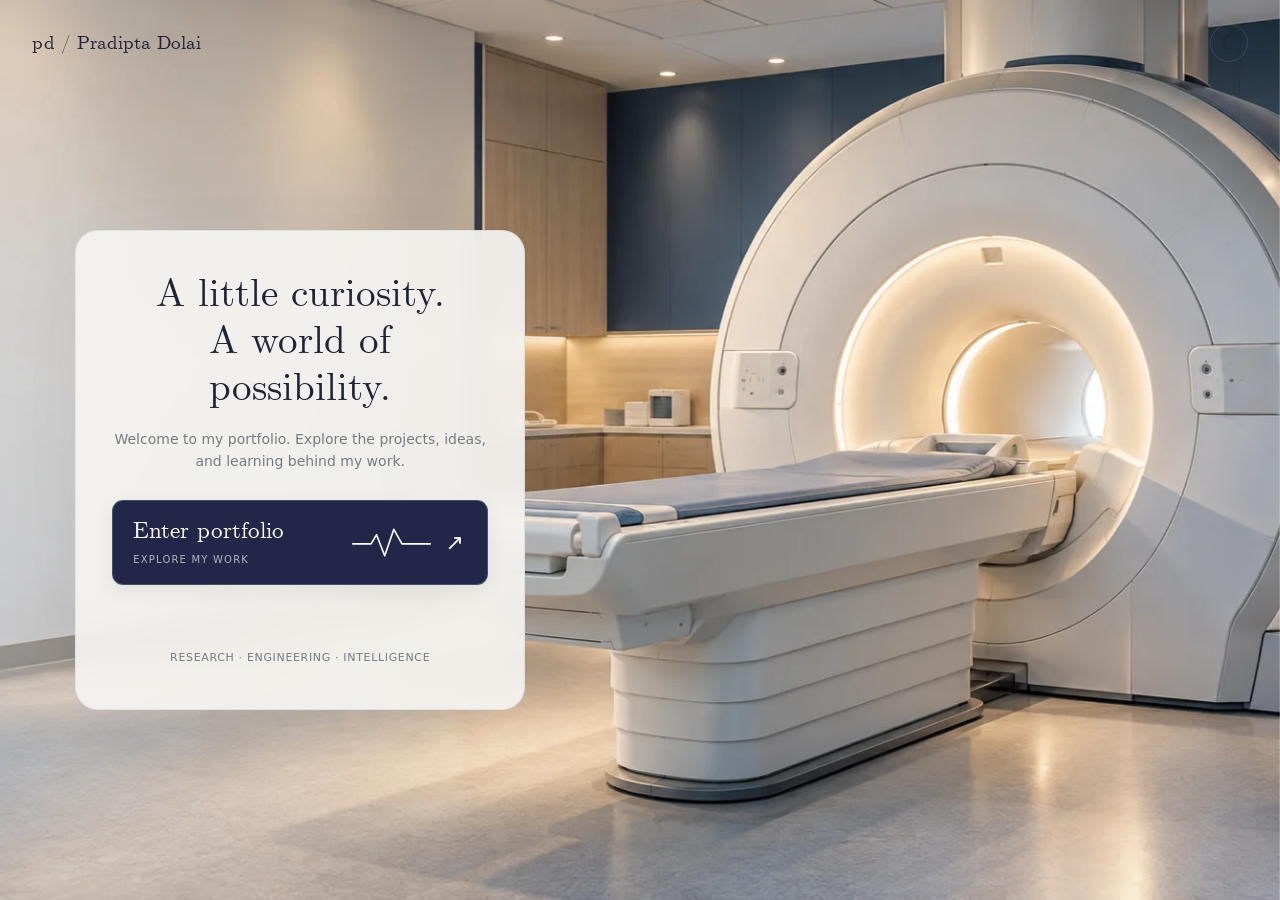
<file: index.html>
<!doctype html><html lang="en"><head><meta charset="utf-8"><meta name="viewport" content="width=device-width, initial-scale=1"><title>Pradipta Dolai — Biomedical Engineering & AI for Healthcare</title><meta name="description" content="Pradipta Dolai’s biomedical engineering portfolio: biosensors, AI for healthcare, medical data analytics, and research software."><meta property="og:title" content="Pradipta Dolai — Biomedical Engineering"><meta property="og:description" content="Exploring the intersection of healthcare, engineering, and intelligent systems."><meta property="og:type" content="website"><meta property="og:image" content="https://pradiptadolaii.github.io/assets/images/portrait.webp"><meta property="og:url" content="https://pradiptadolaii.github.io/"><meta name="theme-color" content="#1B1E4A"><link rel="icon" href="assets/favicon.svg" type="image/svg+xml"><script src="assets/entrance-gate.js?v=mri-entrance"></script><script src="assets/theme.js"></script><link rel="stylesheet" href="assets/style.css"><link rel="stylesheet" href="assets/password-tile.css?v=soft-square"><script src="assets/password-tile.js?v=soft-square" defer></script><script src="assets/app.js?v=soft-square" defer></script><link rel="stylesheet" href="assets/selected-design.css"><link rel="stylesheet" href="assets/medorbit.css"><script type="module" src="assets/medorbit.mjs?v=oncolens-live"></script><link rel="stylesheet" href="assets/science-accents.css"><link rel="stylesheet" href="assets/test-scores.css"><link rel="stylesheet" href="assets/awards.css?v=sports-collapse"><link rel="stylesheet" href="assets/oncolens-flagship.css?v=preview1"><link rel="stylesheet" href="assets/biointerface.css?v=consistent-header"><style>#medorbit-panel[hidden]{display:none!important}.footer-orbit .orbit-launcher{display:flex;flex-direction:column;width:130px;height:auto;min-width:130px;border:0;background:transparent;box-shadow:none;padding:0;gap:5px;border-radius:14px;color:var(--text,#1b1e4a)}.companion-character{display:block;width:112px;height:135px;object-fit:contain;filter:drop-shadow(0 7px 9px #0002);animation:companion-float 4s ease-in-out infinite;transform-origin:50% 80%}.companion-name{font:22px CM,Georgia,serif;color:inherit;letter-spacing:.02em}.orbit-launcher:hover .companion-character{animation:companion-hello .9s ease-in-out infinite}.orbit-launcher[aria-expanded=true] .companion-character{animation:companion-float 2s ease-in-out infinite}.orbit-launcher:focus-visible{outline:2px solid #638e96;outline-offset:5px}[data-theme=dark] .companion-name{color:#ecebe6}.orbit-panel{bottom:30px}@keyframes companion-float{0%,100%{transform:translateY(0) rotate(-2deg)}50%{transform:translateY(-7px) rotate(2deg)}}@keyframes companion-hello{0%,100%{transform:rotate(-5deg) translateY(-4px)}50%{transform:rotate(4deg) translateY(-7px)}}@media(prefers-reduced-motion:reduce){.companion-character{animation:none!important}}</style><style>.companion-inner{width:60px;height:70px;object-fit:contain;flex-shrink:0;animation:companion-float 4s ease-in-out infinite;filter:drop-shadow(0 3px 5px #0002)}.orbit-header{min-height:90px}.footer-orbit .orbit-launcher{gap:0}@media(prefers-reduced-motion:reduce){.companion-inner{animation:none}}</style><style>.skills-preview-note{font:11px/1.6 system-ui,sans-serif;color:var(--muted);margin:15px 0 30px}.progress-skills .skill{padding-bottom:28px}.progress-skills h3{margin-bottom:25px}.skill-progress{margin:0 0 22px}.skill-progress-label{display:flex;align-items:baseline;justify-content:space-between;gap:12px;margin-bottom:9px;font-size:18px}.skill-progress-label small{font:10px/1.6 system-ui,sans-serif;white-space:nowrap;opacity:.65}.skill-progress-track{height:5px;background:#1b1e4a12;border-radius:8px;overflow:hidden}.skill-progress-track span{display:block;height:100%;width:var(--skill-level);background:#547f89;border-radius:8px;animation:skill-reveal .9s ease-out;transform-origin:left}[data-theme=dark] .skill-progress-track{background:#ffffff14}[data-theme=dark] .skill-progress-track span{background:#a4cbd1}@keyframes skill-reveal{from{transform:scaleX(0)}to{transform:scaleX(1)}}@media(prefers-reduced-motion:reduce){.skill-progress-track span{animation:none}}</style><style>@media(max-width:600px){#skills .progress-skills{grid-template-columns:1fr}}</style><style>.skill-progress-track{height:9px;border-radius:0;background:repeating-linear-gradient(to right,#1b1e4a12 0,#1b1e4a12 calc(10% - 4px),transparent calc(10% - 4px),transparent 10%)}.skill-progress-track span{width:100%;border-radius:0;background:repeating-linear-gradient(to right,#547f89 0,#547f89 calc(10% - 4px),transparent calc(10% - 4px),transparent 10%);clip-path:inset(0 calc(100% - var(--skill-level)) 0 0)}[data-theme=dark] .skill-progress-track{background:repeating-linear-gradient(to right,#ffffff14 0,#ffffff14 calc(10% - 4px),transparent calc(10% - 4px),transparent 10%)}[data-theme=dark] .skill-progress-track span{background:repeating-linear-gradient(to right,#a4cbd1 0,#a4cbd1 calc(10% - 4px),transparent calc(10% - 4px),transparent 10%)}</style><style>#skills .progress-skills{gap:16px 28px}.progress-skills .skill{padding:20px 0 12px}.progress-skills h3{font-size:22px;margin:0 0 18px}.skill-progress{margin-bottom:15px}.skill-progress-label{font-size:16px;gap:10px;margin-bottom:6px;line-height:1.35}.skill-progress-label small{font-size:9px;letter-spacing:.03em;opacity:.5}.skill-progress-track{height:5px}.skill-progress-track span{filter:saturate(.8)}.skills-preview-note{font-size:9px;margin:10px 0 16px;opacity:.65}@media(min-width:1050px){#skills .progress-skills{grid-template-columns:repeat(3,minmax(0,1fr))}}@media(max-width:600px){#skills .progress-skills{grid-template-columns:repeat(2,minmax(0,1fr));gap:12px 20px}.progress-skills h3{font-size:19px}.skill-progress-label{font-size:14px;display:block}.skill-progress-label small{display:block;font-size:8px;margin-top:3px}.skill-progress{margin-bottom:13px}}@media(max-width:360px){#skills .progress-skills{grid-template-columns:1fr}}</style><style>.skill-progress-track{height:7px}.skill-progress-track span{position:relative;background:repeating-linear-gradient(135deg,#547f89 0 3px,#84aab1 3px 5px);mask-image:repeating-linear-gradient(to right,#000 0,#000 calc(10% - 4px),transparent calc(10% - 4px),transparent 10%);-webkit-mask-image:repeating-linear-gradient(to right,#000 0,#000 calc(10% - 4px),transparent calc(10% - 4px),transparent 10%)}[data-theme=dark] .skill-progress-track span{background:repeating-linear-gradient(135deg,#8cb9c3 0 3px,#c9e3e5 3px 5px)}.skill-progress-track{border-radius:2px}.skill-progress-label small{opacity:.65}</style><style>.skill-progress-track span{animation:stripe-flow 2.4s linear infinite;transform:none;background-size:14px 14px}@keyframes stripe-flow{from{background-position:0 0}to{background-position:14px 0}}@media(prefers-reduced-motion:reduce){.skill-progress-track span{animation:none}}</style><style>.skills-dashboard{margin:22px 0 32px;padding:28px;border:1px solid #547f8933;border-radius:16px;background:linear-gradient(120deg,#547f890a,transparent);display:grid;grid-template-columns:1fr 140px;gap:24px;align-items:center}.skills-dash-title p,.skills-list-heading>span{font:9px/1.6 system-ui;letter-spacing:.15em;opacity:.65;margin:0 0 9px}.skills-dash-title h3{font-size:29px;line-height:1.2;margin:0 0 8px}.skills-dash-title>span{font-size:14px;opacity:.65}.overall-ring{height:128px;width:128px;border-radius:50%;background:conic-gradient(#547f89 var(--overall),#547f8918 0);padding:5px}.overall-ring>div{height:100%;border-radius:50%;background:#f6f5f1;display:flex;align-items:center;justify-content:center;flex-direction:column}.overall-ring strong{font-size:37px;font-weight:400;line-height:1.2}.overall-ring strong small{font-size:18px}.overall-ring span{font:9px system-ui;opacity:.65}.dash-counts{grid-column:1/-1;display:grid;grid-template-columns:repeat(3,1fr);border-top:1px solid #547f8928;padding-top:20px;gap:18px}.dash-counts>div{display:flex;flex-direction:column;gap:5px}.dash-counts strong{font-size:23px;font-weight:400;line-height:1.2}.dash-counts span{font:10px system-ui;opacity:.65}.dash-note{grid-column:1/-1;font:9px/1.6 system-ui!important;margin:0!important;opacity:.6}.skills-list-heading h3{font-size:23px;margin:0 0 12px}[data-theme=dark] .skills-dashboard{border-color:#a4cbd12e;background:linear-gradient(120deg,#a4cbd10c,transparent)}[data-theme=dark] .overall-ring{background:conic-gradient(#a4cbd1 var(--overall),#ffffff12 0)}[data-theme=dark] .overall-ring>div{background:#191c38}@media(max-width:600px){.skills-dashboard{padding:20px;grid-template-columns:1fr 100px;gap:20px 12px}.overall-ring{width:96px;height:96px;padding:4px}.overall-ring strong{font-size:29px}.overall-ring span{font-size:8px}.skills-dash-title h3{font-size:24px}.dash-counts strong{font-size:19px}.dash-counts{gap:12px}.skills-dash-title>span{font-size:12px}}</style><style>.skills-dashboard{position:relative;overflow:hidden;border-radius:7px 22px 7px 22px}.skills-dashboard:before{content:"";position:absolute;left:0;top:0;height:3px;width:40%;background:linear-gradient(90deg,#a4cbd1,#8b94b8,transparent)}.skills-charts{display:grid;grid-template-columns:repeat(2,minmax(0,1fr));gap:20px;margin:-10px 0 36px}.skills-chart{padding:24px;border:1px solid #547f8930;border-radius:14px;background:#547f8906}.chart-kicker{font:9px system-ui;letter-spacing:.14em;opacity:.6}.skills-chart h4{font-size:23px;font-weight:400;margin:10px 0 5px}.skills-chart>p{font:10px/1.6 system-ui;margin:0 0 22px;opacity:.65}.mix-chart{display:flex;align-items:center;gap:22px}.discipline-pie{width:128px;height:128px;flex-shrink:0;border-radius:50%;box-shadow:inset 0 0 0 1px #ffffff28,0 7px 20px #0001;transform:rotate(-12deg)}.chart-legend{list-style:none;margin:0;padding:0;flex:1}.chart-legend li{display:flex;align-items:center;gap:8px;font:11px/1.4 system-ui;margin:9px 0}.chart-legend i{height:7px;width:7px;border-radius:2px}.chart-legend b{margin-left:auto;font-weight:400;opacity:.65}.block-graph{display:grid;grid-template-columns:repeat(6,minmax(0,1fr));gap:8px;padding-top:8px}.block-column{display:flex;flex-direction:column;align-items:center;gap:8px;min-width:0}.block-stack{width:100%;height:112px;display:flex;flex-direction:column-reverse;gap:3px}.block-stack i{height:9px;background:#547f8913;border-radius:2px}.block-stack .lit{background:var(--block-color);box-shadow:inset 0 1px 0 #ffffff25}.block-column strong{font:11px system-ui;font-weight:400}.block-column>span{font:8px/1.4 system-ui;word-break:normal;text-align:center;opacity:.7}[data-theme=dark] .skills-chart{border-color:#a4cbd126;background:#a4cbd105}[data-theme=dark] .block-stack i:not(.lit){background:#ffffff0b}@media(max-width:900px){.skills-charts{grid-template-columns:1fr}.mix-chart{gap:28px}.skills-chart{padding:20px}.block-stack{height:105px}.block-stack i{height:8px}}@media(max-width:400px){.discipline-pie{width:100px;height:100px}.mix-chart{gap:16px}.chart-legend li{font-size:10px}}</style><style>.skills-dashboard{isolation:isolate;grid-template-columns:1fr 150px;border-radius:4px 24px 4px 24px;background:linear-gradient(130deg,#547f8910,transparent 70%);padding:28px;gap:22px}.skills-dashboard:after{content:"";position:absolute;inset:0;z-index:-1;opacity:.28;background-image:radial-gradient(#82999b 0.6px,transparent .6px);background-size:14px 14px;mask-image:linear-gradient(90deg,transparent 35%,#000)}.skills-dash-title h3{font-size:32px;line-height:1.15}.skills-dash-title p{display:flex;align-items:center;gap:9px;font-size:8px}.telemetry-dot{width:5px;height:5px;background:#7eb6a3;border-radius:50%;box-shadow:0 0 0 3px #7eb6a315}.hex-gauge{height:152px;position:relative}.hex-gauge svg{height:100%;width:100%;fill:none;stroke-width:3;stroke-linejoin:round}.hex-base{stroke:#547f8920}.hex-progress{stroke:#547f89;stroke-dasharray:71 100;filter:drop-shadow(0 0 4px #547f8930)}.hex-gauge>div{position:absolute;inset:0;display:flex;flex-direction:column;align-items:center;justify-content:center}.hex-gauge span{font:7px system-ui;letter-spacing:.12em;opacity:.6}.hex-gauge strong{font-size:40px;font-weight:400;line-height:1.2;margin:5px 0}.hex-gauge strong small{font-size:18px}.hex-gauge em{font:8px system-ui;opacity:.6}.dash-counts{border-top:0;padding-top:0;gap:9px}.dash-counts>div{padding:13px 10px;border:1px solid #547f8924;border-radius:6px;background:#547f8906;position:relative}.dash-counts>div:before{content:"";width:12px;height:2px;background:#829aab;margin-bottom:6px}.dash-counts strong{font-size:22px}.dash-counts span{font-size:9px}.telemetry-ruler{grid-column:1/-1;display:flex;gap:10px;align-items:center;font:7px system-ui;letter-spacing:.12em;opacity:.55}.telemetry-ruler i{flex:1;height:8px;background:repeating-linear-gradient(90deg,#8a9dab 0 1px,transparent 1px 9px);border-bottom:1px solid #8a9dab66}[data-theme=dark] .skills-dashboard{background:linear-gradient(130deg,#a4cbd109,transparent 70%)}[data-theme=dark] .hex-base{stroke:#ffffff14}[data-theme=dark] .hex-progress{stroke:#a4cbd1}[data-theme=dark] .dash-counts>div{border-color:#a4cbd121;background:#ffffff03}@media(max-width:600px){.skills-dashboard{padding:20px;grid-template-columns:1fr 118px;gap:19px 10px}.hex-gauge{height:125px}.hex-gauge strong{font-size:32px}.skills-dash-title h3{font-size:26px}.skills-dash-title>span{font-size:11px}.dash-counts strong{font-size:18px}.dash-counts>div{padding:11px 8px}.dash-counts span{font-size:8px}}</style><style>#skills .progress-skills{gap:18px}.progress-skills .discipline-card{border:1px solid #547f892b;border-radius:15px;padding:22px 20px 10px;background:linear-gradient(150deg,#547f8908,transparent 65%);position:relative;overflow:hidden;transition:transform .25s,border-color .25s,box-shadow .25s}.discipline-card:after{content:"";position:absolute;right:-24px;top:-24px;width:80px;height:80px;border:1px solid var(--discipline-accent);border-radius:50%;opacity:.14;pointer-events:none}.discipline-card:hover{transform:translateY(-3px);border-color:var(--discipline-accent);box-shadow:0 12px 25px #0000000a}.discipline-card-top{display:flex;align-items:center;justify-content:space-between;margin-bottom:15px}.discipline-icon{width:32px;height:32px;display:grid;place-items:center;border:1px solid #547f8930;border-radius:9px;color:#547f89}.discipline-icon svg{width:20px;height:20px}.discipline-code{font:9px system-ui;letter-spacing:.13em;opacity:.5}.progress-skills .discipline-card h3{font-size:22px;line-height:1.2;min-height:52px;margin:0}.discipline-card-rule{width:30px;height:2px;background:var(--discipline-accent);margin:12px 0 20px}.discipline-card .skill-progress-track span{background:repeating-linear-gradient(135deg,var(--discipline-accent) 0 3px,#ffffff99 3px 5px)}[data-theme=dark] .discipline-card .skill-progress-track span{background:repeating-linear-gradient(135deg,var(--discipline-accent) 0 3px,#e6efee 3px 5px)}[data-theme=dark] .progress-skills .discipline-card{border-color:#a4cbd122;background:linear-gradient(150deg,#a4cbd108,transparent 65%)}[data-theme=dark] .discipline-icon{color:var(--discipline-accent);border-color:#a4cbd12a}@media(max-width:600px){#skills .progress-skills{gap:12px}.progress-skills .discipline-card{padding:16px 13px 6px}.progress-skills .discipline-card h3{font-size:18px;min-height:45px}.discipline-card-top{margin-bottom:13px}.discipline-icon{width:28px;height:28px}.discipline-code{font-size:8px}.discipline-card .skill-progress-label{font-size:13px}.discipline-card-rule{margin:10px 0 17px}}@media(prefers-reduced-motion:reduce){.discipline-card{transition:none}.discipline-card:hover{transform:none}}</style><style>.discipline-card .skill-progress{margin-bottom:12px}.touch-hint{font-size:8px!important;opacity:.4!important}.touch-progress{position:relative;display:block;width:100%;height:30px;border:0;border-radius:9px;padding:0;background:transparent;cursor:pointer;color:inherit;touch-action:manipulation;overflow:visible}.touch-track{display:block;position:absolute;inset:12px 0 auto;height:6px;border-radius:6px;background:#547f8918}.touch-fill{display:block;width:var(--skill-level);height:100%;border-radius:6px;background:linear-gradient(90deg,#6b929c,var(--discipline-accent));box-shadow:0 0 7px #a4cbd112;position:relative;overflow:hidden}.touch-fill:after{content:"";position:absolute;inset:0;background:linear-gradient(100deg,transparent 20%,#fff7 50%,transparent 80%);width:45%;animation:skill-shimmer 3.5s linear infinite}.touch-marker{position:absolute;left:clamp(5px,var(--skill-level),calc(100% - 5px));top:50%;height:9px;width:9px;border:2px solid #f6f5f1;border-radius:50%;background:#547f89;transform:translate(-50%,-50%);box-shadow:0 0 0 1px #547f8940;transition:scale .2s}.touch-value{position:absolute;bottom:29px;left:clamp(32px,var(--skill-level),calc(100% - 32px));transform:translate(-50%,5px);padding:5px 8px;border-radius:6px;background:#1b1e4a;color:#fff;font:12px/1.2 system-ui;white-space:nowrap;pointer-events:none;opacity:0;transition:opacity .18s,transform .18s;z-index:3;box-shadow:0 3px 10px #0002}.touch-value:after{content:"";position:absolute;top:100%;left:50%;margin-left:-4px;border:4px solid transparent;border-top-color:#1b1e4a}.touch-value small{font-size:8px;opacity:.65}.touch-progress:hover .touch-value,.touch-progress:focus-visible .touch-value,.touch-progress[aria-expanded=true] .touch-value{opacity:1;transform:translate(-50%,0)}.touch-progress:hover .touch-marker,.touch-progress[aria-expanded=true] .touch-marker{scale:1.25}.touch-progress:focus-visible{outline:2px solid #789aa5;outline-offset:2px}[data-theme=dark] .touch-track{background:#ffffff0d}[data-theme=dark] .touch-fill{background:linear-gradient(90deg,#698995,var(--discipline-accent))}[data-theme=dark] .touch-marker{border-color:#191c38;background:var(--discipline-accent)}[data-theme=dark] .touch-value{background:#e9eeeb;color:#1b1e4a}[data-theme=dark] .touch-value:after{border-top-color:#e9eeeb}@keyframes skill-shimmer{from{left:-45%}to{left:120%}}@media(prefers-reduced-motion:reduce){.touch-fill:after{animation:none}.touch-value,.touch-marker{transition:none}}</style><style>.interactive-block{position:relative;color:inherit;border:0;background:transparent;padding:4px 2px;cursor:pointer;border-radius:7px;touch-action:manipulation}.interactive-block>strong{opacity:0;transform:translateY(4px);transition:opacity .18s,transform .18s;background:#1b1e4a;color:#fff;padding:4px 7px;border-radius:5px;position:absolute;top:-22px;z-index:2;white-space:nowrap}.interactive-block:hover>strong,.interactive-block:focus-visible>strong,.interactive-block[aria-expanded=true]>strong{opacity:1;transform:translateY(0)}.interactive-block:hover .lit,.interactive-block[aria-expanded=true] .lit{filter:brightness(1.15)}.interactive-block:focus-visible{outline:2px solid #9cc8d3;outline-offset:4px}.interactive-block>span{margin-top:8px}[data-theme=dark] .interactive-block>strong{background:#e9eeeb;color:#1b1e4a}@media(prefers-reduced-motion:reduce){.interactive-block>strong{transition:none}}</style><style>.touch-progress:hover .touch-value,.touch-progress:focus-visible .touch-value{opacity:0;transform:translate(-50%,5px)}.touch-progress[aria-expanded=true] .touch-value{opacity:1;transform:translate(-50%,0)}.interactive-block:hover>strong,.interactive-block:focus-visible>strong{opacity:0;transform:translateY(4px)}.interactive-block[aria-expanded=true]>strong{opacity:1;transform:translateY(0)}</style><style>.education-identity{display:flex;align-items:center;gap:16px;margin:10px 0 14px}.education-identity h4{margin:0!important;flex:1}.education-logo{width:66px;height:66px;flex:0 0 66px;background:#fff;border:1px solid #ddd;border-radius:10px;display:grid;place-items:center;padding:6px;box-shadow:0 3px 9px #00000008}.education-logo{overflow:hidden}.education-logo img[src$="iisc.png"]{transform:scale(1.65)}.education-logo img{width:100%;height:100%;object-fit:contain;display:block}@media(max-width:600px){.education-logo{width:52px;height:52px;flex-basis:52px;padding:5px;border-radius:8px}.education-identity{gap:12px}}</style><style id="hover-progress-update">.touch-progress .touch-value,.touch-progress[aria-expanded=true] .touch-value{opacity:0;transform:translate(-50%,5px)}.touch-progress:hover .touch-value,.touch-progress:focus-visible .touch-value{opacity:1;transform:translate(-50%,0)}.interactive-block>strong,.interactive-block[aria-expanded=true]>strong{opacity:0;transform:translateY(4px)}.interactive-block:hover>strong,.interactive-block:focus-visible>strong{opacity:1;transform:translateY(0)}</style><style id="instrument-percentage">.touch-value,[data-theme=dark] .touch-value,.interactive-block>strong,[data-theme=dark] .interactive-block>strong{background:linear-gradient(145deg,#203c49,#10232e);color:#e9fcff;border:1px solid #75bdca;border-radius:4px 12px 4px 12px;padding:8px 12px 7px;box-shadow:0 6px 18px #0003,inset 0 1px #ffffff20;font:600 20px/1.1 CM,Georgia,serif;letter-spacing:.02em;min-width:60px;text-align:center}.touch-value:before,.interactive-block>strong:before{content:'● LEVEL';display:block;font:7px/1.5 system-ui,sans-serif;letter-spacing:.18em;color:#9ee2dc;margin-bottom:3px}.touch-value:after,[data-theme=dark] .touch-value:after{border-top-color:#203c49}.interactive-block>strong{top:-51px;left:50%;translate:-50% 0}.touch-value{bottom:27px}.touch-progress:hover .touch-marker{box-shadow:0 0 0 4px #7dcbd52b,0 0 12px #83d2dd}.touch-value,.interactive-block>strong{transition:opacity .16s ease,transform .16s ease}@media(prefers-reduced-motion:reduce){.touch-value,.interactive-block>strong{transition:none}}</style></head><body><div class="portfolio-wallpaper" aria-hidden="true"></div><a class="skip" href="#main">Skip to content</a><header><a class="brand" href="#home">pd<span> / </span>Pradipta Dolai</a><div class="navtools"><button id="theme" aria-label="Switch color theme" aria-pressed="false"><svg class="theme-sun" viewBox="0 0 24 24" aria-hidden="true"><circle cx="12" cy="12" r="4"/><path d="M12 2v2m0 16v2M2 12h2m16 0h2M5 5l1.5 1.5m11 11L19 19M5 19l1.5-1.5m11-11L19 5"/></svg><svg class="theme-moon" viewBox="0 0 24 24" aria-hidden="true"><path d="M20.5 14A8.5 8.5 0 0 1 10 3.5 8.5 8.5 0 1 0 20.5 14Z"/></svg></button><button id="menu" aria-expanded="false" aria-controls="navigation" aria-label="Open navigation menu"><svg class="menu-circuit" viewBox="0 0 28 28" fill="none" aria-hidden="true"><g class="menu-traces"><path d="M5 7h12l3 3h3M5 14h18M5 21h8l3-3h7"/><circle cx="5" cy="7" r="1.5"/><circle cx="23" cy="10" r="1.5"/><circle cx="5" cy="14" r="1.5"/><circle cx="23" cy="14" r="1.5"/><circle cx="5" cy="21" r="1.5"/><circle cx="23" cy="18" r="1.5"/></g><path class="menu-close" d="m7 7 14 14M21 7 7 21"/></svg></button></div><nav id="navigation" aria-label="Main navigation"><a href="#about">About</a><a href="#education">Education</a><a href="#test-scores">Test scores</a><a href="#projects">Projects</a><a href="#experience">Experience</a><a href="#skills">Toolbox</a><a href="#certifications">Credentials</a><a href="#awards">Awards</a><a href="#contact">Contact ↗</a></nav></header><main id="main"><section class="hero" id="home"><div class="herocopy"><p class="eyebrow">BIOMEDICAL ENGINEERING · KOLKATA, INDIA</p><h1>Engineering curiosity.<br><em>For better healthcare.</em></h1><p class="intro">I’m Pradipta Dolai, a Biomedical Engineering student exploring biosensors, medical data, and AI for healthcare.</p><div class="actions"><a class="button primary" href="#projects">Explore my work <span>↓</span></a><a class="button" href="assets/resume/Pradipta_Dolai_Resume.pdf" data-preview="assets/resume/Pradipta_Dolai_Resume.pdf" data-title="Pradipta Dolai — Resume">View résumé ↗</a></div><div class="hero-socials"><a href="https://github.com/pradiptadolaii" target="_blank" rel="noopener"><svg class="icon icon-github" viewBox="0 0 24 24" fill="currentColor" aria-hidden="true" focusable="false"><path d="M12 .8a11.2 11.2 0 0 0-3.54 21.83c.56.1.77-.24.77-.54v-2.1c-3.13.68-3.79-1.33-3.79-1.33-.51-1.3-1.25-1.64-1.25-1.64-1.02-.7.08-.69.08-.69 1.13.08 1.72 1.16 1.72 1.16 1 1.72 2.63 1.22 3.27.93.1-.73.39-1.22.71-1.5-2.5-.28-5.13-1.25-5.13-5.56 0-1.23.44-2.24 1.16-3.03-.12-.28-.5-1.43.11-2.99 0 0 .95-.3 3.08 1.15a10.65 10.65 0 0 1 5.6 0c2.14-1.45 3.08-1.15 3.08-1.15.61 1.56.23 2.71.11 2.99.73.79 1.16 1.8 1.16 3.03 0 4.32-2.63 5.27-5.14 5.55.4.35.76 1.03.76 2.08v3.1c0 .3.2.65.78.54A11.2 11.2 0 0 0 12 .8Z"/></svg><span>GitHub</span></a><a href="https://www.linkedin.com/in/pradipta-dolai-biomedical/" target="_blank" rel="noopener"><svg class="icon icon-linkedin" viewBox="0 0 24 24" fill="currentColor" aria-hidden="true" focusable="false"><path d="M20.45 2H3.55A1.55 1.55 0 0 0 2 3.55v16.9A1.55 1.55 0 0 0 3.55 22h16.9A1.55 1.55 0 0 0 22 20.45V3.55A1.55 1.55 0 0 0 20.45 2ZM7.95 19H4.98V9.45h2.97ZM6.46 8.14a1.72 1.72 0 1 1 0-3.44 1.72 1.72 0 0 1 0 3.44ZM19 19h-2.97v-4.65c0-1.11-.02-2.54-1.55-2.54-1.55 0-1.79 1.21-1.79 2.46V19H9.72V9.45h2.85v1.31h.04a3.13 3.13 0 0 1 2.82-1.55c3.02 0 3.57 1.99 3.57 4.58Z"/></svg><span>LinkedIn</span></a><a href="https://www.instagram.com/dolai.17" target="_blank" rel="noopener"><svg class="icon icon-instagram" viewBox="0 0 24 24" fill="none" stroke="currentColor" stroke-width="1.7" aria-hidden="true" focusable="false"><rect x="3" y="3" width="18" height="18" rx="5"/><circle cx="12" cy="12" r="4"/><circle cx="17.5" cy="6.5" r="1" fill="currentColor" stroke="none"/></svg><span>Instagram</span></a></div><div class="herofoot"><span>Adamas University<br><strong>B.Tech · 2025–2029</strong></span><span>Research & learning<br><strong>Biosensors + Intelligent systems</strong></span></div></div><div class="badgewrap"><div class="lanyard">PD / BIO</div><div class="strap"></div><article class="idcard" aria-label="Pradipta Dolai identity card"><div class="notch"></div><div class="idtop"><span>BIOMEDICAL ENGINEERING</span><span>01 / PD</span></div><img src="assets/images/portrait.webp" alt="Pradipta Dolai" width="260" height="300" fetchpriority="high"><h2>Pradipta Dolai</h2><p>Student · Biomedical Engineering</p><div class="idrows"><span>Institute</span><strong>Adamas University</strong><span>Focus</span><strong>AI for Healthcare</strong><span>Batch</span><strong>2025 — 2029</strong></div><div class="barcode" aria-hidden="true"></div></article></div></section><div class="marquee" aria-hidden="true">BIOSENSORS <span>✧</span> MEDICAL DATA ANALYTICS <span>✧</span> AI FOR HEALTHCARE <span>✧</span> RESEARCH SOFTWARE</div><section id="about" class="about-expanded"><div class="sectionhead"><div><p class="eyebrow">02 / WHO I AM</p><h2>About Me</h2></div><p class="sectionintro">A biomedical engineering student connecting life sciences with intelligent systems.</p></div><div class="about-grid about-with-art"><article class="background-card"><span class="section-icon"><svg class="icon icon-education" viewBox="0 0 24 24" fill="currentColor" aria-hidden="true" focusable="false"><g fill="none" stroke="currentColor" stroke-width="1.6"><path d="m2 9 10-6 10 6-10 6ZM6 12v6c4 3 8 3 12 0v-6M22 9v9"/></g></svg></span><h3>Curiosity, with a purpose.</h3><p class="intro">I’m Pradipta Dolai, a B.Tech Biomedical Engineering student at Adamas University, Kolkata, in the 2025–2029 batch.</p><p>My interests sit where healthcare meets engineering: biosensors, medical instrumentation, signal processing, and AI for healthcare. I enjoy turning a technical question into a working prototype, then examining what the results can—and cannot—tell us.</p><p>Through OncoLens, coursework, and virtual experience programs, I’m developing practical skills in Python, applied machine learning, data analysis, and technical documentation.</p><blockquote>“Curious by nature, analytical by practice—I build bridges between life sciences and digital intelligence.”</blockquote><div class="interest-tags"><span>Biosensors</span><span>Medical data</span><span>AI for healthcare</span></div><div class="personal-facts"><div><small>Based in</small><strong>Kolkata, India</strong></div><div><small>Languages</small><strong>Bengali · English · Hindi</strong></div></div></article><figure class="about-heart"><img src="assets/images/anatomical-heart.webp" alt="Decorative anatomical heart engraving with ECG and molecular linework" width="1200" height="800" loading="lazy"><figcaption><span>AT THE INTERSECTION</span>Life sciences &amp; intelligent systems</figcaption></figure></div></section><section id="education" class="education-section"><div class="science-heading"><div class="science-heading-copy"><p class="eyebrow">03 / EDUCATION</p><h2>A foundation in engineering.</h2><p class="sectionintro">Academic study and specialized learning, from science fundamentals to biomedical sensors.</p></div><figure class="science-accent accent-biosensor"><div class="science-art" role="img" aria-label="Decorative biosensor layers illustration"></div><figcaption>Biosensor layers</figcaption></figure></div><div class="education-notebook"><div class="education-entry"><span class="education-date">2025–2029 <span class="status-pill">Ongoing</span></span><div class="education-detail"><div class="education-identity"><span class="education-logo"><img src="assets/education-logos/adamas.png" alt="Adamas University logo" width="64" height="64"></span><h4>B.Tech · Biomedical / Medical Engineering</h4></div><p class="institution">Adamas University, Kolkata</p><p>Biosensors · Medical instrumentation · AI for healthcare</p><p class="academic-result">CGPA: 7/10</p></div></div><div class="education-entry"><span class="education-date">2023–2025</span><div class="education-detail"><div class="education-identity"><span class="education-logo"><img src="assets/education-logos/dbbv.jpg" alt="Dhamtor B.B. Vidya Bhaban logo" width="64" height="64"></span><h4>Higher Secondary · Science</h4></div><p class="institution">DBBV · Dhamtor, Paschim Medinipur</p><p>Physics · Chemistry · Biology</p><p class="academic-result">84.36 percentile</p></div></div><div class="education-entry"><span class="education-date">June 2026 <span class="status-pill">Specialization</span></span><div class="education-detail"><div class="education-identity"><span class="education-logo"><img src="assets/education-logos/iisc.png" alt="Indian Institute of Science Bengaluru logo" width="64" height="64"></span><h4>Sensor Technologies for Biomedical Applications</h4></div><p class="institution">Indian Institute of Science · Coursera</p><p>Fundamentals of Sensors · Biomedical Systems · MEMS sensor design</p><a href="#certifications">Explore supporting credentials ↓</a></div></div><div class="education-entry"><span class="education-date">August 17–24, 2026<span class="status-pill">STTP</span></span><div class="education-detail"><div class="education-identity"><span class="education-logo"><img src="assets/education-logos/adamas.png" alt="Adamas University logo" width="64" height="64"></span><h4>Frontiers of Biomedical Engineering</h4></div><p class="institution">Adamas University</p><p>Completed a STTP on Frontiers of Biomedical Engineering focusing on Biosensors, Biomaterials, and Regenerative Medicine.</p><a href="assets/certificates/STTP_CER.pdf" data-preview="assets/certificates/STTP_CER.pdf" data-title="Frontiers of Biomedical Engineering — STTP Certificate">View training certificate ↗</a></div></div></div></section><section id="test-scores" class="test-scores"><div class="sectionhead"><div><p class="eyebrow">ASSESSMENT RECORDS</p><h2>Test scores.</h2></div><span>5 supplied results</span></div><p class="sectionintro">A record of assessments across AI, data analytics, information technology, and school-level science. Each result links to the supplied document.</p><div class="score-grid"><article class="score-card"><div class="score-heading"><span class="score-index">01</span><span class="score-badge">Gold · 100%</span></div><h3>Gen AI Tools</h3><p class="score-issuer">FutureSkills Prime · IT-ITeS SSC NASSCOM</p><p class="score-date">23 August 2026</p><p class="score-value"><strong>100</strong><span>/ 100</span></p><p class="score-note">Assessment aligned to the competency standards stated on the supplied certificate.</p><details class="score-details"><summary>Score breakdown</summary><table><caption class="orbit-sr-only">Gen AI Tools score breakdown</caption><tbody><tr><th scope="row">M001 · NSQF level 5</th><td>18 / 18</td></tr><tr><th scope="row">M002 · NSQF level 5</th><td>32 / 32</td></tr><tr><th scope="row">M003 · NSQF level 5</th><td>25 / 25</td></tr><tr><th scope="row">M004 · NSQF level 5</th><td>25 / 25</td></tr></tbody></table></details><a class="score-source" href="assets/scores/Gen_AI_Tools_Assessment.pdf" data-preview="assets/scores/Gen_AI_Tools_Assessment.pdf" data-title="Gen AI Tools — supplied result">View result document ↗</a></article><article class="score-card"><div class="score-heading"><span class="score-index">02</span><span class="score-badge">90%</span></div><h3>Data Analytics with AI and Gen AI</h3><p class="score-issuer">Certification program assessment</p><p class="score-date">15 March 2026</p><p class="score-value"><strong>270</strong><span>/ 300</span></p><p class="score-note">33 correct · 3 incorrect · 0 unattempted · 36 questions.</p><details class="score-details"><summary>Score breakdown</summary><table><caption class="orbit-sr-only">Data Analytics with AI and Gen AI score breakdown</caption><tbody><tr><th scope="row">Structured Reasoning</th><td>66 / 75 · 88%</td></tr><tr><th scope="row">Mathematical Intelligence</th><td>66 / 75 · 88%</td></tr><tr><th scope="row">Algorithmic Thinking</th><td>63 / 75 · 84%</td></tr><tr><th scope="row">Novel Problem Solving</th><td>75 / 75 · 100%</td></tr></tbody></table></details><a class="score-source" href="assets/scores/Data_Analytics_AI_Assessment.jpg" data-preview="assets/scores/Data_Analytics_AI_Assessment.jpg" data-title="Data Analytics with AI and Gen AI — supplied result">View result document ↗</a></article><article class="score-card"><div class="score-heading"><span class="score-index">03</span><span class="score-badge">85%</span></div><h3>Diploma in Information Technology</h3><p class="score-issuer">National Board of Computer Education · S &amp; S Technology</p><p class="score-date">Result declared 12 June 2025</p><p class="score-value"><strong>340</strong><span>/ 400</span></p><p class="score-note">One-year course · final statement of marks.</p><details class="score-details"><summary>Score breakdown</summary><table><caption class="orbit-sr-only">Diploma in Information Technology score breakdown</caption><tbody><tr><th scope="row">Theory</th><td>168</td></tr><tr><th scope="row">Practical</th><td>172</td></tr><tr><th scope="row">Total</th><td>340 / 400</td></tr><tr><th scope="row">Percentage</th><td>85%</td></tr></tbody></table></details><a class="score-source" href="assets/scores/NBCE_IT_Statement_of_Marks.png" data-preview="assets/scores/NBCE_IT_Statement_of_Marks.png" data-title="Diploma in Information Technology — supplied result">View result document ↗</a></article><article class="score-card"><div class="score-heading"><span class="score-index">04</span><span class="score-badge">Grade A+</span></div><h3>Information Technology · Class Test</h3><p class="score-issuer">S &amp; S Technology · one-year IT course</p><p class="score-date">Date not stated on the supplied report</p><p class="score-value"><strong>88</strong><span>total marks</span></p><p class="score-note">The report lists a total of 88 and grade A+. A maximum total is not stated.</p><details class="score-details"><summary>Score breakdown</summary><table><caption class="orbit-sr-only">Information Technology · Class Test score breakdown</caption><tbody><tr><th scope="row">Theory</th><td>38 · A+</td></tr><tr><th scope="row">Practical</th><td>30 · A+</td></tr><tr><th scope="row">Viva</th><td>10 · A</td></tr><tr><th scope="row">Project</th><td>10 · A</td></tr></tbody></table></details><a class="score-source" href="assets/scores/IT_Class_Test_Report.png" data-preview="assets/scores/IT_Class_Test_Report.png" data-title="Information Technology · Class Test — supplied result">View result document ↗</a></article><article class="score-card"><div class="score-heading"><span class="score-index">05</span><span class="score-badge">E · Excellent</span></div><h3>Science &amp; Talent Assessment</h3><p class="score-issuer">Paschim Banga Vigyan Mancha · Paschim Medinipur District Committee</p><p class="score-date">2017 · Class VI</p><p class="score-value"><strong>81</strong><span>/ 100</span></p><p class="score-note">Zilla Vigyan Manasikata-O-Medha Aviksha · historical school-level result.</p><details class="score-details"><summary>Score breakdown</summary><table><caption class="orbit-sr-only">Science &amp; Talent Assessment score breakdown</caption><tbody><tr><th scope="row">Natural Science</th><td>34</td></tr><tr><th scope="row">Mathematics</th><td>24</td></tr><tr><th scope="row">General Knowledge</th><td>23</td></tr><tr><th scope="row">Total</th><td>81 / 100</td></tr></tbody></table></details><a class="score-source" href="assets/scores/Science_Talent_Grade_Card_2017.png" data-preview="assets/scores/Science_Talent_Grade_Card_2017.png" data-title="Science &amp; Talent Assessment — supplied result">View result document ↗</a></article></div></section><section id="projects"><div class="science-heading"><div class="science-heading-copy"><div class="sectionhead"><div><p class="eyebrow">04 / SELECTED WORK</p><h2>Ideas into practice.</h2></div><a href="https://github.com/pradiptadolaii" target="_blank" rel="noopener"><svg class="icon icon-github" viewBox="0 0 24 24" fill="currentColor" aria-hidden="true" focusable="false"><path d="M12 .8a11.2 11.2 0 0 0-3.54 21.83c.56.1.77-.24.77-.54v-2.1c-3.13.68-3.79-1.33-3.79-1.33-.51-1.3-1.25-1.64-1.25-1.64-1.02-.7.08-.69.08-.69 1.13.08 1.72 1.16 1.72 1.16 1 1.72 2.63 1.22 3.27.93.1-.73.39-1.22.71-1.5-2.5-.28-5.13-1.25-5.13-5.56 0-1.23.44-2.24 1.16-3.03-.12-.28-.5-1.43.11-2.99 0 0 .95-.3 3.08 1.15a10.65 10.65 0 0 1 5.6 0c2.14-1.45 3.08-1.15 3.08-1.15.61 1.56.23 2.71.11 2.99.73.79 1.16 1.8 1.16 3.03 0 4.32-2.63 5.27-5.14 5.55.4.35.76 1.03.76 2.08v3.1c0 .3.2.65.78.54A11.2 11.2 0 0 0 12 .8Z"/></svg><span>Explore GitHub ↗</span></a></div></div><figure class="science-accent accent-signal"><div class="science-art" role="img" aria-label="Decorative signal to insight illustration"></div><figcaption>Signal to insight</figcaption></figure></div><div class="projectgrid project-gallery"><article class="project project-with-image oncolens-card" id="oncolens-flagship"><figure class="project-figure oncolens-figure"><img src="assets/images/oncolens-research-lab.webp" alt="AI-generated illustrative brain MRI research workstation in a biomedical laboratory" width="1400" height="788" loading="lazy"><figcaption>MRI research workspace</figcaption></figure><div class="project-body"><p class="eyebrow">01 · FLAGSHIP PROJECT / RESEARCH PROTOTYPE</p><h3>OncoLens</h3><p class="subtitle">Brain MRI Research Classification Dashboard</p><p>Explore a complete image-to-result research workflow: upload a 2D image, run the original ResNet18 model, and inspect its four training-category scores. A separate synthetic pipeline demonstrates preprocessing, segmentation, and radiomic features.</p><p class="tags">Python / PyTorch / ResNet18 / FastAPI / JavaScript</p><p class="note">Research and education only. Not clinically validated.</p><a class="button primary" href="https://oncolens-pradipta.onrender.com/login" target="_blank" rel="noopener">Open protected dashboard ↗</a><p class="meta">Password required · Ask Pradipta for access.</p><a href="https://github.com/pradiptadolaii/OncoLens" target="_blank" rel="noopener"><svg class="icon icon-github" viewBox="0 0 24 24" fill="currentColor" aria-hidden="true" focusable="false"><path d="M12 .8a11.2 11.2 0 0 0-3.54 21.83c.56.1.77-.24.77-.54v-2.1c-3.13.68-3.79-1.33-3.79-1.33-.51-1.3-1.25-1.64-1.25-1.64-1.02-.7.08-.69.08-.69 1.13.08 1.72 1.16 1.72 1.16 1 1.72 2.63 1.22 3.27.93.1-.73.39-1.22.71-1.5-2.5-.28-5.13-1.25-5.13-5.56 0-1.23.44-2.24 1.16-3.03-.12-.28-.5-1.43.11-2.99 0 0 .95-.3 3.08 1.15a10.65 10.65 0 0 1 5.6 0c2.14-1.45 3.08-1.15 3.08-1.15.61 1.56.23 2.71.11 2.99.73.79 1.16 1.8 1.16 3.03 0 4.32-2.63 5.27-5.14 5.55.4.35.76 1.03.76 2.08v3.1c0 .3.2.65.78.54A11.2 11.2 0 0 0 12 .8Z"/></svg><span>View public repository ↗</span></a></div><div class="onco-tour"><div class="onco-walkthrough"><p class="eyebrow">A THREE-STEP WALKTHROUGH</p><h4>From image to insight.</h4><ol class="onco-steps"><li><span>01</span><div><h5>Unlock the workspace</h5><p>Open the protected dashboard and enter the password shared by Pradipta.</p></div></li><li><span>02</span><div><h5>Choose a research mode</h5><p>Use <strong>Synthetic phantom → Run pipeline</strong> for the browser demonstration. For the model workflow, select images under <strong>Live MRI Research Analysis</strong>.</p></div></li><li><span>03</span><div><h5>Inspect the output</h5><p>Click <strong>Analyze MRI Images</strong> to review image previews and four category scores. Process up to 20 images sequentially, with a 10 MB limit per image.</p></div></li></ol><p class="onco-boundary">Synthetic-pipeline metrics and ResNet18 scores belong to separate workflows. Model scores are uncalibrated outputs, not clinical probabilities.</p></div><aside class="onco-sample"><p class="eyebrow">TRY A SAMPLE INPUT</p><div class="onco-sample-top"><img src="assets/samples/oncolens-synthetic-phantom.png" alt="Artificial grayscale phantom made from geometric shapes; not a patient MRI" width="256" height="256" loading="lazy"><div><h4>Synthetic phantom</h4><p>PNG · 256 × 256<br>No patient data</p></div></div><p>Download this artificial image and upload it to test file selection, image previews, and the model-response flow.</p><a class="button" href="assets/samples/oncolens-synthetic-phantom.png" download="oncolens-synthetic-phantom.png">Download sample ↓</a><p class="onco-boundary">This is not a real MRI or a diagnostic benchmark. Its predicted category has no medical meaning. For the built-in demonstration with a reference mask, use the dashboard’s Synthetic phantom button.</p></aside></div></article><article class="project project-with-image"><figure class="project-figure"><img src="assets/images/ecg-research-device.webp" alt="AI-generated illustrative portable ECG monitor and electrode leads on a laboratory workbench" loading="lazy" width="720" height="340"><figcaption>ECG research setup</figcaption></figure><div class="project-body"><p class="eyebrow">02 · BIOMEDICAL PROJECT</p><h3>Portable ECG Monitor with AI Arrhythmia Detection</h3><p>An ECG project at the intersection of signal monitoring and AI. Detailed documentation and implementation are private.</p><p class="tags">Biomedical engineering / ECG</p><a href="https://github.com/pradiptadolaii/portable-ecg-monitor" target="_blank" rel="noopener"><svg class="icon icon-github" viewBox="0 0 24 24" fill="currentColor" aria-hidden="true" focusable="false"><path d="M12 .8a11.2 11.2 0 0 0-3.54 21.83c.56.1.77-.24.77-.54v-2.1c-3.13.68-3.79-1.33-3.79-1.33-.51-1.3-1.25-1.64-1.25-1.64-1.02-.7.08-.69.08-.69 1.13.08 1.72 1.16 1.72 1.16 1 1.72 2.63 1.22 3.27.93.1-.73.39-1.22.71-1.5-2.5-.28-5.13-1.25-5.13-5.56 0-1.23.44-2.24 1.16-3.03-.12-.28-.5-1.43.11-2.99 0 0 .95-.3 3.08 1.15a10.65 10.65 0 0 1 5.6 0c2.14-1.45 3.08-1.15 3.08-1.15.61 1.56.23 2.71.11 2.99.73.79 1.16 1.8 1.16 3.03 0 4.32-2.63 5.27-5.14 5.55.4.35.76 1.03.76 2.08v3.1c0 .3.2.65.78.54A11.2 11.2 0 0 0 12 .8Z"/></svg><span>View repository ↗</span></a></div></article><article class="project project-with-image"><figure class="project-figure robotics-figure"><img src="assets/images/robotics-controls-lab.webp" alt="Illustrative robotic arm and control-system workstation in an engineering laboratory" loading="lazy" width="1400" height="788"><figcaption>Robotics &amp; controls research setup</figcaption></figure><div class="project-body"><p class="eyebrow">03 · FORAGE VIRTUAL EXPERIENCE</p><h3>Robotics &amp; Controls Engineering</h3><p>Investigated surgical robotic arm response delays, compared three commands, and documented simulated control-system improvements in a diagnostic report.</p><p class="tags">Python / NumPy / Jupyter / Control systems</p><p class="project-completion">Completed October 16, 2026</p><div class="project-document-actions"><a href="assets/certificates/Johnson_Johnson_Robotics_Controls_Forage.pdf" data-preview="assets/certificates/Johnson_Johnson_Robotics_Controls_Forage.pdf" data-title="Robotics and Controls — Completion Certificate">View certificate ↗</a><button id="report-open" class="report-lock-button" type="button"><svg class="icon" viewBox="0 0 24 24" fill="none" stroke="currentColor" stroke-width="1.7" aria-hidden="true"><rect x="5" y="10" width="14" height="11" rx="2"/><path d="M8 10V6a4 4 0 0 1 8 0v4"/><circle cx="12" cy="15" r="1"/></svg><span>Unlock diagnostic report</span></button></div></div></article></div></section><section id="experience"><div class="science-heading"><div class="science-heading-copy"><p class="eyebrow">05 / APPLIED LEARNING</p><h2>Experience with context.</h2><p class="sectionintro">The programs below are Forage virtual experiences, separate from conventional employment.</p></div><figure class="science-accent accent-robotics"><div class="science-art" role="img" aria-label="Decorative robotic precision illustration"></div><figcaption>Robotic precision</figcaption></figure></div><article class="timeline"><div>10–16 October 2026</div><div><p class="eyebrow">JOHNSON & JOHNSON MEDTECH · FORAGE <span class="experience-type">Virtual experience</span></p><h3>Robotics & Controls Engineering</h3><p>Investigated surgical robotic arm response latency using Python, NumPy, and Jupyter. Modeled a reduction from 150 ms to 120 ms and documented optimization recommendations as simulation outcomes.</p><a href="assets/certificates/Johnson_Johnson_Robotics_Controls_Forage.pdf" target="_blank" rel="noopener">View completion certificate ↗</a></div></article><article class="timeline"><div>March–June 2026</div><div><p class="eyebrow">DELOITTE · FORAGE <span class="experience-type">Virtual experience</span></p><h3>Data Analytics & Forensic Technology</h3><p>Analyzed and classified datasets in Excel, built a Tableau dashboard, and used forensic and analytical techniques to communicate business insights.</p><p class="tags">Excel / Tableau / Forensic technology / Data analysis</p><a href="assets/certificates/io9DzWKe3PTsiS6GG_9PBTqmSxAf6zZTseP_69b4e018fc1ffcbc5a72ec1c_1782040268380_completion_certificate.pdf" target="_blank" rel="noopener">View completion certificate ↗</a></div></article><article class="timeline"><div>March–June 2026</div><div><p class="eyebrow">QUANTIUM · FORAGE <span class="experience-type">Virtual experience</span></p><h3>Data Analytics</h3><p>Prepared data and explored customer analytics, then worked through experimentation, uplift testing, and the commercial application of analytical findings.</p><p class="tags">Data preparation / Customer analytics / Experimentation</p><a href="assets/certificates/NkaC7knWtjSbi6aYv_32A6DqtsbF7LbKdcq_69b4e018fc1ffcbc5a72ec1c_1782043992289_completion_certificate.pdf" target="_blank" rel="noopener">View completion certificate ↗</a></div></article><article class="timeline"><div>June 2026</div><div><p class="eyebrow">TATA · FORAGE <span class="experience-type">Virtual experience</span></p><h3>GenAI Powered Data Analytics</h3><p>Explored data analysis and risk profiling, AI-based delinquency prediction, and business reporting for collections strategy. Practiced turning analytical findings into recommendations for an AI-driven collections workflow.</p><p class="tags">Generative AI / Risk profiling / Data storytelling</p><a href="assets/certificates/gMTdCXwDdLYoXZ3wG_ifobHAoMjQs9s6bKS_69b4e018fc1ffcbc5a72ec1c_1782030940157_completion_certificate.pdf" target="_blank" rel="noopener">View completion certificate ↗</a></div></article><article class="timeline"><div>June 2026</div><div><p class="eyebrow">VISTA · FORAGE <span class="experience-type">Virtual experience</span></p><h3>AI in Action</h3><p>Built fluency in prompt and contextual engineering, and applied prompting techniques to automate a professional workflow in a simulated work setting.</p><p class="tags">Prompt engineering / Contextual engineering / Workflow automation</p><a href="assets/certificates/EregFenDKXDDeTGR2_BotenCEjm3LFxtq9A_69b4e018fc1ffcbc5a72ec1c_1782042515736_completion_certificate.pdf" target="_blank" rel="noopener">View completion certificate ↗</a></div></article></section><section id="skills"><div class="science-heading"><div class="science-heading-copy"><p class="eyebrow">06 / TECHNICAL TOOLKIT</p><h2>Across disciplines.</h2></div><figure class="science-accent accent-neural"><div class="science-art" role="img" aria-label="Decorative neural circuit illustration"></div><figcaption>Neural circuit</figcaption></figure></div><div class="skills-dashboard"><div class="skills-dash-title"><p>PD / LEARNING TELEMETRY <i class="telemetry-dot"></i></p><h3>Building across<br>disciplines.</h3><span>A snapshot of my technical learning</span></div><div class="hex-gauge"><svg viewBox="0 0 150 160" aria-hidden="true"><path class="hex-base" d="M75 8 138 44 138 116 75 152 12 116 12 44Z"/><path class="hex-progress" pathLength="100" d="M75 8 138 44 138 116 75 152 12 116 12 44Z"/></svg><div><span>OVERALL INDEX</span><strong>71<small>%</small></strong><em>Learning progress</em></div></div><div class="dash-counts"><div><strong>26</strong><span>Skills tracked</span></div><div><strong>6</strong><span>Disciplines</span></div><div><strong>In progress</strong><span>Learning journey</span></div></div><div class="telemetry-ruler" aria-hidden="true"><span>FOUNDATION</span><i></i><span>DEVELOPING</span></div><p class="dash-note">Self-assessed learning progress · Overall is the equal-weight average of the skill levels below.</p></div><div class="skills-charts"><section class="skills-chart"><div class="chart-kicker">01 / DISCIPLINE MIX</div><h4>A connected toolkit.</h4><p>Share of listed skills · not proficiency</p><div class="mix-chart"><div class="discipline-pie" role="img" aria-label="Skill distribution: Programming 6, AI and ML 6, Biomedical 5, Frameworks 3, Analytics 4, Platforms 2" style="background:conic-gradient(#a4cbd1 0.000% 23.077%,#7f91b7 23.077% 46.154%,#c2b58e 46.154% 65.385%,#719d98 65.385% 76.923%,#aaa2c3 76.923% 92.308%,#8193a0 92.308% 100.000%)"></div><ul class="chart-legend"><li><i style="background:#a4cbd1"></i><span>Programming</span><b>6</b></li><li><i style="background:#7f91b7"></i><span>AI & ML</span><b>6</b></li><li><i style="background:#c2b58e"></i><span>Biomedical</span><b>5</b></li><li><i style="background:#719d98"></i><span>Frameworks</span><b>3</b></li><li><i style="background:#aaa2c3"></i><span>Analytics</span><b>4</b></li><li><i style="background:#8193a0"></i><span>Platforms</span><b>2</b></li></ul></div></section><section class="skills-chart"><div class="chart-kicker">02 / PROGRESS BLOCKS</div><h4>Learning across fields.</h4><p>Average self-assessed level by discipline</p><div class="block-graph"><button class="block-column interactive-block" type="button" aria-expanded="false" aria-label="Reveal progress for Programming"><div class="block-stack" aria-hidden="true"><i style="--block-color:#a4cbd1" class="lit"></i><i style="--block-color:#a4cbd1" class="lit"></i><i style="--block-color:#a4cbd1" class="lit"></i><i style="--block-color:#a4cbd1" class="lit"></i><i style="--block-color:#a4cbd1" class="lit"></i><i style="--block-color:#a4cbd1" class="lit"></i><i style="--block-color:#a4cbd1" class="lit"></i><i style="--block-color:#a4cbd1" class=""></i><i style="--block-color:#a4cbd1" class=""></i><i style="--block-color:#a4cbd1" class=""></i></div><strong>68%</strong><span>Programming</span></button><button class="block-column interactive-block" type="button" aria-expanded="false" aria-label="Reveal progress for AI & ML"><div class="block-stack" aria-hidden="true"><i style="--block-color:#7f91b7" class="lit"></i><i style="--block-color:#7f91b7" class="lit"></i><i style="--block-color:#7f91b7" class="lit"></i><i style="--block-color:#7f91b7" class="lit"></i><i style="--block-color:#7f91b7" class="lit"></i><i style="--block-color:#7f91b7" class="lit"></i><i style="--block-color:#7f91b7" class="lit"></i><i style="--block-color:#7f91b7" class=""></i><i style="--block-color:#7f91b7" class=""></i><i style="--block-color:#7f91b7" class=""></i></div><strong>68%</strong><span>AI & ML</span></button><button class="block-column interactive-block" type="button" aria-expanded="false" aria-label="Reveal progress for Biomedical"><div class="block-stack" aria-hidden="true"><i style="--block-color:#c2b58e" class="lit"></i><i style="--block-color:#c2b58e" class="lit"></i><i style="--block-color:#c2b58e" class="lit"></i><i style="--block-color:#c2b58e" class="lit"></i><i style="--block-color:#c2b58e" class="lit"></i><i style="--block-color:#c2b58e" class="lit"></i><i style="--block-color:#c2b58e" class="lit"></i><i style="--block-color:#c2b58e" class="lit"></i><i style="--block-color:#c2b58e" class="lit"></i><i style="--block-color:#c2b58e" class=""></i></div><strong>87%</strong><span>Biomedical</span></button><button class="block-column interactive-block" type="button" aria-expanded="false" aria-label="Reveal progress for Frameworks"><div class="block-stack" aria-hidden="true"><i style="--block-color:#719d98" class="lit"></i><i style="--block-color:#719d98" class="lit"></i><i style="--block-color:#719d98" class="lit"></i><i style="--block-color:#719d98" class="lit"></i><i style="--block-color:#719d98" class="lit"></i><i style="--block-color:#719d98" class="lit"></i><i style="--block-color:#719d98" class=""></i><i style="--block-color:#719d98" class=""></i><i style="--block-color:#719d98" class=""></i><i style="--block-color:#719d98" class=""></i></div><strong>65%</strong><span>Frameworks</span></button><button class="block-column interactive-block" type="button" aria-expanded="false" aria-label="Reveal progress for Analytics"><div class="block-stack" aria-hidden="true"><i style="--block-color:#aaa2c3" class="lit"></i><i style="--block-color:#aaa2c3" class="lit"></i><i style="--block-color:#aaa2c3" class="lit"></i><i style="--block-color:#aaa2c3" class="lit"></i><i style="--block-color:#aaa2c3" class="lit"></i><i style="--block-color:#aaa2c3" class="lit"></i><i style="--block-color:#aaa2c3" class="lit"></i><i style="--block-color:#aaa2c3" class=""></i><i style="--block-color:#aaa2c3" class=""></i><i style="--block-color:#aaa2c3" class=""></i></div><strong>66%</strong><span>Analytics</span></button><button class="block-column interactive-block" type="button" aria-expanded="false" aria-label="Reveal progress for Platforms"><div class="block-stack" aria-hidden="true"><i style="--block-color:#8193a0" class="lit"></i><i style="--block-color:#8193a0" class="lit"></i><i style="--block-color:#8193a0" class="lit"></i><i style="--block-color:#8193a0" class="lit"></i><i style="--block-color:#8193a0" class="lit"></i><i style="--block-color:#8193a0" class="lit"></i><i style="--block-color:#8193a0" class=""></i><i style="--block-color:#8193a0" class=""></i><i style="--block-color:#8193a0" class=""></i><i style="--block-color:#8193a0" class=""></i></div><strong>65%</strong><span>Platforms</span></button></div></section></div><div class="skills-list-heading"><span>THE COMPLETE TOOLKIT</span><h3>Skills by discipline</h3></div><div class="skillgrid progress-skills"><div class="skill discipline-card" style="--discipline-accent:#9cc8d3"><div class="discipline-card-top"><span class="discipline-icon"><svg viewBox="0 0 26 26" fill="none" stroke="currentColor" stroke-width="1.4" stroke-linecap="round" stroke-linejoin="round" aria-hidden="true"><path d="m9 7-5 5 5 5m6-10 5 5-5 5m-2-13-2 16"/></svg></span><span class="discipline-code">D / 01</span></div><h3>Programming</h3><div class="discipline-card-rule"></div><div class="skill-progress"><div class="skill-progress-label"><span>Python</span><small class="touch-hint">Hover to reveal</small></div><button class="touch-progress" type="button" aria-label="Reveal percentage for Python" aria-expanded="false" style="--skill-level:75%"><span class="touch-track" aria-hidden="true"><span class="touch-fill"></span><span class="touch-marker"></span></span><span class="touch-value">75%</span></button></div><div class="skill-progress"><div class="skill-progress-label"><span>C</span><small class="touch-hint">Hover to reveal</small></div><button class="touch-progress" type="button" aria-label="Reveal percentage for C" aria-expanded="false" style="--skill-level:55%"><span class="touch-track" aria-hidden="true"><span class="touch-fill"></span><span class="touch-marker"></span></span><span class="touch-value">55%</span></button></div><div class="skill-progress"><div class="skill-progress-label"><span>MATLAB</span><small class="touch-hint">Hover to reveal</small></div><button class="touch-progress" type="button" aria-label="Reveal percentage for MATLAB" aria-expanded="false" style="--skill-level:65%"><span class="touch-track" aria-hidden="true"><span class="touch-fill"></span><span class="touch-marker"></span></span><span class="touch-value">65%</span></button></div><div class="skill-progress"><div class="skill-progress-label"><span>HTML</span><small class="touch-hint">Hover to reveal</small></div><button class="touch-progress" type="button" aria-label="Reveal percentage for HTML" aria-expanded="false" style="--skill-level:80%"><span class="touch-track" aria-hidden="true"><span class="touch-fill"></span><span class="touch-marker"></span></span><span class="touch-value">80%</span></button></div><div class="skill-progress"><div class="skill-progress-label"><span>CSS</span><small class="touch-hint">Hover to reveal</small></div><button class="touch-progress" type="button" aria-label="Reveal percentage for CSS" aria-expanded="false" style="--skill-level:70%"><span class="touch-track" aria-hidden="true"><span class="touch-fill"></span><span class="touch-marker"></span></span><span class="touch-value">70%</span></button></div><div class="skill-progress"><div class="skill-progress-label"><span>JavaScript</span><small class="touch-hint">Hover to reveal</small></div><button class="touch-progress" type="button" aria-label="Reveal percentage for JavaScript" aria-expanded="false" style="--skill-level:60%"><span class="touch-track" aria-hidden="true"><span class="touch-fill"></span><span class="touch-marker"></span></span><span class="touch-value">60%</span></button></div></div><div class="skill discipline-card" style="--discipline-accent:#aaa5d1"><div class="discipline-card-top"><span class="discipline-icon"><svg viewBox="0 0 26 26" fill="none" stroke="currentColor" stroke-width="1.4" stroke-linecap="round" stroke-linejoin="round" aria-hidden="true"><circle cx="12" cy="12" r="4"/><path d="M12 2v4m0 12v4M2 12h4m12 0h4M5 5l3 3m8 8 3 3M5 19l3-3m8-8 3-3"/></svg></span><span class="discipline-code">D / 02</span></div><h3>AI and Machine Learning</h3><div class="discipline-card-rule"></div><div class="skill-progress"><div class="skill-progress-label"><span>CNNs</span><small class="touch-hint">Hover to reveal</small></div><button class="touch-progress" type="button" aria-label="Reveal percentage for CNNs" aria-expanded="false" style="--skill-level:75%"><span class="touch-track" aria-hidden="true"><span class="touch-fill"></span><span class="touch-marker"></span></span><span class="touch-value">75%</span></button></div><div class="skill-progress"><div class="skill-progress-label"><span>ResNet18</span><small class="touch-hint">Hover to reveal</small></div><button class="touch-progress" type="button" aria-label="Reveal percentage for ResNet18" aria-expanded="false" style="--skill-level:55%"><span class="touch-track" aria-hidden="true"><span class="touch-fill"></span><span class="touch-marker"></span></span><span class="touch-value">55%</span></button></div><div class="skill-progress"><div class="skill-progress-label"><span>Machine learning basics</span><small class="touch-hint">Hover to reveal</small></div><button class="touch-progress" type="button" aria-label="Reveal percentage for Machine learning basics" aria-expanded="false" style="--skill-level:65%"><span class="touch-track" aria-hidden="true"><span class="touch-fill"></span><span class="touch-marker"></span></span><span class="touch-value">65%</span></button></div><div class="skill-progress"><div class="skill-progress-label"><span>Generative AI</span><small class="touch-hint">Hover to reveal</small></div><button class="touch-progress" type="button" aria-label="Reveal percentage for Generative AI" aria-expanded="false" style="--skill-level:80%"><span class="touch-track" aria-hidden="true"><span class="touch-fill"></span><span class="touch-marker"></span></span><span class="touch-value">80%</span></button></div><div class="skill-progress"><div class="skill-progress-label"><span>Prompt engineering</span><small class="touch-hint">Hover to reveal</small></div><button class="touch-progress" type="button" aria-label="Reveal percentage for Prompt engineering" aria-expanded="false" style="--skill-level:70%"><span class="touch-track" aria-hidden="true"><span class="touch-fill"></span><span class="touch-marker"></span></span><span class="touch-value">70%</span></button></div><div class="skill-progress"><div class="skill-progress-label"><span>AI agents</span><small class="touch-hint">Hover to reveal</small></div><button class="touch-progress" type="button" aria-label="Reveal percentage for AI agents" aria-expanded="false" style="--skill-level:60%"><span class="touch-track" aria-hidden="true"><span class="touch-fill"></span><span class="touch-marker"></span></span><span class="touch-value">60%</span></button></div></div><div class="skill discipline-card" style="--discipline-accent:#91c1ad"><div class="discipline-card-top"><span class="discipline-icon"><svg viewBox="0 0 26 26" fill="none" stroke="currentColor" stroke-width="1.4" stroke-linecap="round" stroke-linejoin="round" aria-hidden="true"><path d="M12 3v18M3 12h18M8 3h8v5h5v8h-5v5H8v-5H3V8h5z"/></svg></span><span class="discipline-code">D / 03</span></div><h3>Biomedical Engineering</h3><div class="discipline-card-rule"></div><div class="skill-progress"><div class="skill-progress-label"><span>Biosensors</span><small class="touch-hint">Hover to reveal</small></div><button class="touch-progress" type="button" aria-label="Reveal percentage for Biosensors" aria-expanded="false" style="--skill-level:90%"><span class="touch-track" aria-hidden="true"><span class="touch-fill"></span><span class="touch-marker"></span></span><span class="touch-value">90%</span></button></div><div class="skill-progress"><div class="skill-progress-label"><span>Signal processing</span><small class="touch-hint">Hover to reveal</small></div><button class="touch-progress" type="button" aria-label="Reveal percentage for Signal processing" aria-expanded="false" style="--skill-level:85%"><span class="touch-track" aria-hidden="true"><span class="touch-fill"></span><span class="touch-marker"></span></span><span class="touch-value">85%</span></button></div><div class="skill-progress"><div class="skill-progress-label"><span>Medical devices / ISO 13485</span><small class="touch-hint">Hover to reveal</small></div><button class="touch-progress" type="button" aria-label="Reveal percentage for Medical devices / ISO 13485" aria-expanded="false" style="--skill-level:88%"><span class="touch-track" aria-hidden="true"><span class="touch-fill"></span><span class="touch-marker"></span></span><span class="touch-value">88%</span></button></div><div class="skill-progress"><div class="skill-progress-label"><span>Electronic control systems</span><small class="touch-hint">Hover to reveal</small></div><button class="touch-progress" type="button" aria-label="Reveal percentage for Electronic control systems" aria-expanded="false" style="--skill-level:87%"><span class="touch-track" aria-hidden="true"><span class="touch-fill"></span><span class="touch-marker"></span></span><span class="touch-value">87%</span></button></div><div class="skill-progress"><div class="skill-progress-label"><span>Digital electronics</span><small class="touch-hint">Hover to reveal</small></div><button class="touch-progress" type="button" aria-label="Reveal percentage for Digital electronics" aria-expanded="false" style="--skill-level:86%"><span class="touch-track" aria-hidden="true"><span class="touch-fill"></span><span class="touch-marker"></span></span><span class="touch-value">86%</span></button></div></div><div class="skill discipline-card" style="--discipline-accent:#c4b58c"><div class="discipline-card-top"><span class="discipline-icon"><svg viewBox="0 0 26 26" fill="none" stroke="currentColor" stroke-width="1.4" stroke-linecap="round" stroke-linejoin="round" aria-hidden="true"><path d="m12 3 9 5-9 5-9-5 9-5zm-9 9 9 5 9-5M3 16l9 5 9-5"/></svg></span><span class="discipline-code">D / 04</span></div><h3>Frameworks and Libraries</h3><div class="discipline-card-rule"></div><div class="skill-progress"><div class="skill-progress-label"><span>NumPy</span><small class="touch-hint">Hover to reveal</small></div><button class="touch-progress" type="button" aria-label="Reveal percentage for NumPy" aria-expanded="false" style="--skill-level:75%"><span class="touch-track" aria-hidden="true"><span class="touch-fill"></span><span class="touch-marker"></span></span><span class="touch-value">75%</span></button></div><div class="skill-progress"><div class="skill-progress-label"><span>PyTorch</span><small class="touch-hint">Hover to reveal</small></div><button class="touch-progress" type="button" aria-label="Reveal percentage for PyTorch" aria-expanded="false" style="--skill-level:55%"><span class="touch-track" aria-hidden="true"><span class="touch-fill"></span><span class="touch-marker"></span></span><span class="touch-value">55%</span></button></div><div class="skill-progress"><div class="skill-progress-label"><span>FastAPI</span><small class="touch-hint">Hover to reveal</small></div><button class="touch-progress" type="button" aria-label="Reveal percentage for FastAPI" aria-expanded="false" style="--skill-level:65%"><span class="touch-track" aria-hidden="true"><span class="touch-fill"></span><span class="touch-marker"></span></span><span class="touch-value">65%</span></button></div></div><div class="skill discipline-card" style="--discipline-accent:#a7b9d2"><div class="discipline-card-top"><span class="discipline-icon"><svg viewBox="0 0 26 26" fill="none" stroke="currentColor" stroke-width="1.4" stroke-linecap="round" stroke-linejoin="round" aria-hidden="true"><path d="M4 20V10h4v10m3 0V4h4v16m3 0v-7h4v7M2 20h22"/></svg></span><span class="discipline-code">D / 05</span></div><h3>Analytics and Visualization</h3><div class="discipline-card-rule"></div><div class="skill-progress"><div class="skill-progress-label"><span>Power BI</span><small class="touch-hint">Hover to reveal</small></div><button class="touch-progress" type="button" aria-label="Reveal percentage for Power BI" aria-expanded="false" style="--skill-level:75%"><span class="touch-track" aria-hidden="true"><span class="touch-fill"></span><span class="touch-marker"></span></span><span class="touch-value">75%</span></button></div><div class="skill-progress"><div class="skill-progress-label"><span>DAX</span><small class="touch-hint">Hover to reveal</small></div><button class="touch-progress" type="button" aria-label="Reveal percentage for DAX" aria-expanded="false" style="--skill-level:55%"><span class="touch-track" aria-hidden="true"><span class="touch-fill"></span><span class="touch-marker"></span></span><span class="touch-value">55%</span></button></div><div class="skill-progress"><div class="skill-progress-label"><span>Microsoft Excel</span><small class="touch-hint">Hover to reveal</small></div><button class="touch-progress" type="button" aria-label="Reveal percentage for Microsoft Excel" aria-expanded="false" style="--skill-level:65%"><span class="touch-track" aria-hidden="true"><span class="touch-fill"></span><span class="touch-marker"></span></span><span class="touch-value">65%</span></button></div><div class="skill-progress"><div class="skill-progress-label"><span>Tableau</span><small class="touch-hint">Hover to reveal</small></div><button class="touch-progress" type="button" aria-label="Reveal percentage for Tableau" aria-expanded="false" style="--skill-level:80%"><span class="touch-track" aria-hidden="true"><span class="touch-fill"></span><span class="touch-marker"></span></span><span class="touch-value">80%</span></button></div></div><div class="skill discipline-card" style="--discipline-accent:#b9abbc"><div class="discipline-card-top"><span class="discipline-icon"><svg viewBox="0 0 26 26" fill="none" stroke="currentColor" stroke-width="1.4" stroke-linecap="round" stroke-linejoin="round" aria-hidden="true"><circle cx="6" cy="5" r="2"/><circle cx="18" cy="5" r="2"/><circle cx="12" cy="19" r="2"/><path d="M6 7v3l6 7m6-10v3l-6 7"/></svg></span><span class="discipline-code">D / 06</span></div><h3>Tools and Platforms</h3><div class="discipline-card-rule"></div><div class="skill-progress"><div class="skill-progress-label"><span>GitHub</span><small class="touch-hint">Hover to reveal</small></div><button class="touch-progress" type="button" aria-label="Reveal percentage for GitHub" aria-expanded="false" style="--skill-level:75%"><span class="touch-track" aria-hidden="true"><span class="touch-fill"></span><span class="touch-marker"></span></span><span class="touch-value">75%</span></button></div><div class="skill-progress"><div class="skill-progress-label"><span>Jupyter</span><small class="touch-hint">Hover to reveal</small></div><button class="touch-progress" type="button" aria-label="Reveal percentage for Jupyter" aria-expanded="false" style="--skill-level:55%"><span class="touch-track" aria-hidden="true"><span class="touch-fill"></span><span class="touch-marker"></span></span><span class="touch-value">55%</span></button></div></div></div><div class="toolbox-brands"><div class="toolbox-heading"><h3>Tools & platforms</h3><p>The software behind my learning, analysis, and research prototypes.</p></div><div class="tool-logo-grid"><div class="tool-logo"><span class="tool-logo-image"><img src="assets/icons/python.svg" alt="" width="36" height="36" loading="lazy"></span><span>Python</span></div><div class="tool-logo"><span class="tool-logo-image"><img src="assets/icons/c.svg" alt="" width="36" height="36" loading="lazy"></span><span>C</span></div><div class="tool-logo"><span class="tool-logo-image"><img src="assets/icons/matlab.svg" alt="" width="36" height="36" loading="lazy"></span><span>MATLAB</span></div><div class="tool-logo"><span class="tool-logo-image"><img src="assets/icons/html5.svg" alt="" width="36" height="36" loading="lazy"></span><span>HTML5</span></div><div class="tool-logo"><span class="tool-logo-image"><img src="assets/icons/css3.svg" alt="" width="36" height="36" loading="lazy"></span><span>CSS3</span></div><div class="tool-logo"><span class="tool-logo-image"><img src="assets/icons/javascript.svg" alt="" width="36" height="36" loading="lazy"></span><span>JavaScript</span></div><div class="tool-logo"><span class="tool-logo-image"><img src="assets/icons/numpy.svg" alt="" width="36" height="36" loading="lazy"></span><span>NumPy</span></div><div class="tool-logo"><span class="tool-logo-image"><img src="assets/icons/pytorch.svg" alt="" width="36" height="36" loading="lazy"></span><span>PyTorch</span></div><div class="tool-logo"><span class="tool-logo-image"><img src="assets/icons/fastapi.svg" alt="" width="36" height="36" loading="lazy"></span><span>FastAPI</span></div><div class="tool-logo"><span class="tool-logo-image"><img src="assets/icons/jupyter.svg" alt="" width="36" height="36" loading="lazy"></span><span>Jupyter</span></div><div class="tool-logo"><span class="tool-logo-image"><img src="assets/icons/github.svg" alt="" width="36" height="36" loading="lazy"></span><span>GitHub</span></div><div class="tool-logo"><span class="tool-logo-image"><img src="assets/icons/powerbi.svg" alt="" width="36" height="36" loading="lazy"></span><span>Power BI</span></div><div class="tool-logo"><span class="tool-logo-image"><img src="assets/icons/excel.svg" alt="" width="36" height="36" loading="lazy"></span><span>Microsoft Excel</span></div><div class="tool-logo"><span class="tool-logo-image"><img src="assets/icons/tableau.svg" alt="" width="36" height="36" loading="lazy"></span><span>Tableau</span></div></div></div></section><section id="certifications"><div class="science-heading"><div class="science-heading-copy"><div class="sectionhead"><div><p class="eyebrow">07 / CONTINUOUS LEARNING</p><h2>Credentials & coursework.</h2></div><span>23 preserved documents</span></div></div><figure class="science-accent accent-molecular"><div class="science-art" role="img" aria-label="Decorative molecular intelligence illustration"></div><figcaption>Molecular intelligence</figcaption></figure></div><p class="sectionintro">Browse the original documents. Issuer record links are included where present in the document; external verification has not been independently completed.</p><div class="filters"><label>Search credentials<input type="search" id="search" placeholder="Try sensors, Python, Microsoft…"></label><label>Category<select id="category"><option value="">All categories</option><option>Biomedical</option><option>AI & data</option><option>Virtual experience</option><option>Programming</option></select></label></div><p id="count" role="status" aria-live="polite">23 credentials</p><div class="certgrid"><article class="certificate" data-category="AI &amp; data"><button class="thumb" data-preview="assets/certificates/Gen_AI_Tools_Participation.pdf" data-title="Gen AI Tools — Certificate of Participation" aria-label="Preview Gen AI Tools Certificate of Participation"><img src="assets/images/gen-ai-participation.webp" alt="Preview of Gen AI Tools participation certificate" loading="lazy" width="600" height="420"></button><div class="certbody"><small>FutureSkills Prime · IT-ITeS SSC NASSCOM</small><h3>Gen AI Tools — Certificate of Participation</h3><p class="meta">August 21, 2026</p><div class="links"><a href="assets/certificates/Gen_AI_Tools_Participation.pdf" target="_blank" rel="noopener">View certificate ↗</a></div></div></article><article class="certificate" data-category="Biomedical"><button class="thumb" data-preview="assets/certificates/STTP_CER.pdf" data-title="Frontiers of Biomedical Engineering — STTP" aria-label="Preview Frontiers of Biomedical Engineering STTP"><img src="assets/images/cert-21.webp" alt="Preview of Frontiers of Biomedical Engineering STTP certificate" loading="lazy" width="600" height="420"></button><div class="certbody"><small>Adamas University</small><h3>Frontiers of Biomedical Engineering — STTP</h3><p class="meta">Programme: August 17–24, 2026</p><p class="meta">Biosensors · Biomaterials · Regenerative Medicine</p><div class="links"><a href="assets/certificates/STTP_CER.pdf" target="_blank" rel="noopener">View certificate ↗</a></div></div></article><article class="certificate" data-category="Virtual experience"><button class="thumb" data-preview="assets/certificates/Johnson_Johnson_Robotics_Controls_Forage.pdf" data-title="Robotics and Controls Job Simulation" aria-label="Preview Robotics and Controls Job Simulation"><img src="assets/images/cert-20.webp" alt="Preview of Robotics and Controls Job Simulation certificate" loading="lazy" width="600" height="420"></button><div class="certbody"><small>Johnson &amp; Johnson MedTech · Forage</small><h3>Robotics and Controls Job Simulation</h3><p class="meta">October 16, 2026</p><div class="links"><a href="assets/certificates/Johnson_Johnson_Robotics_Controls_Forage.pdf" target="_blank" rel="noopener">View certificate ↗</a></div></div></article><article class="certificate" data-category="Biomedical"><button class="thumb" data-preview="assets/certificates/Coursera_Y3U5C766OAS8.pdf" data-title="Sensor Technologies for Biomedical Applications" aria-label="Preview Sensor Technologies for Biomedical Applications"><img src="assets/images/cert-0.webp" alt="Preview of Sensor Technologies for Biomedical Applications" loading="lazy" width="600" height="420"></button><div class="certbody"><small>IISc · Coursera Specialization</small><h3>Sensor Technologies for Biomedical Applications</h3><p class="meta">Jun 15, 2026</p><div class="links"><a href="assets/certificates/Coursera_Y3U5C766OAS8.pdf" target="_blank" rel="noopener">View certificate ↗</a><a href="https://coursera.org/verify/specialization/Y3U5C766OAS8" target="_blank" rel="noopener">Issuer record ↗</a></div></div></article><article class="certificate" data-category="Biomedical"><button class="thumb" data-preview="assets/certificates/Coursera_F6FP7WXZBJVN.pdf" data-title="Sensors and Systems for Biomedical Applications" aria-label="Preview Sensors and Systems for Biomedical Applications"><img src="assets/images/cert-1.webp" alt="Preview of Sensors and Systems for Biomedical Applications" loading="lazy" width="600" height="420"></button><div class="certbody"><small>IISc · Coursera</small><h3>Sensors and Systems for Biomedical Applications</h3><p class="meta">Jun 14, 2026</p><div class="links"><a href="assets/certificates/Coursera_F6FP7WXZBJVN.pdf" target="_blank" rel="noopener">View certificate ↗</a><a href="https://coursera.org/verify/F6FP7WXZBJVN" target="_blank" rel="noopener">Issuer record ↗</a></div></div></article><article class="certificate" data-category="Biomedical"><button class="thumb" data-preview="assets/certificates/Coursera_9XACFN0T2XD9.pdf" data-title="Fundamentals of Sensors" aria-label="Preview Fundamentals of Sensors"><img src="assets/images/cert-2.webp" alt="Preview of Fundamentals of Sensors" loading="lazy" width="600" height="420"></button><div class="certbody"><small>IISc · Coursera</small><h3>Fundamentals of Sensors</h3><p class="meta">Jun 14, 2026</p><div class="links"><a href="assets/certificates/Coursera_9XACFN0T2XD9.pdf" target="_blank" rel="noopener">View certificate ↗</a><a href="https://coursera.org/verify/9XACFN0T2XD9" target="_blank" rel="noopener">Issuer record ↗</a></div></div></article><article class="certificate" data-category="Biomedical"><button class="thumb" data-preview="assets/certificates/Coursera_IM4C8C5X23AC.pdf" data-title="Designing a MEMS-Based Sensor for Exhaled Breath Analysis" aria-label="Preview Designing a MEMS-Based Sensor for Exhaled Breath Analysis"><img src="assets/images/cert-3.webp" alt="Preview of Designing a MEMS-Based Sensor for Exhaled Breath Analysis" loading="lazy" width="600" height="420"></button><div class="certbody"><small>IISc · Coursera</small><h3>Designing a MEMS-Based Sensor for Exhaled Breath Analysis</h3><p class="meta">Jun 15, 2026</p><div class="links"><a href="assets/certificates/Coursera_IM4C8C5X23AC.pdf" target="_blank" rel="noopener">View certificate ↗</a><a href="https://coursera.org/verify/IM4C8C5X23AC" target="_blank" rel="noopener">Issuer record ↗</a></div></div></article><article class="certificate" data-category="AI &amp; data"><button class="thumb" data-preview="assets/certificates/Achievements_-_pradiptadolai-7533___Microsoft_Learn.PDF" data-title="Introduction to Generative AI and Agents" aria-label="Preview Introduction to Generative AI and Agents"><img src="assets/images/cert-4.webp" alt="Preview of Introduction to Generative AI and Agents" loading="lazy" width="600" height="420"></button><div class="certbody"><small>Microsoft Learn</small><h3>Introduction to Generative AI and Agents</h3><p class="meta">Jun 14, 2026</p><div class="links"><a href="assets/certificates/Achievements_-_pradiptadolai-7533___Microsoft_Learn.PDF" target="_blank" rel="noopener">View certificate ↗</a></div></div></article><article class="certificate" data-category="AI &amp; data"><button class="thumb" data-preview="assets/certificates/Coursera_Y0XVGKBI4NT1.pdf" data-title="Microsoft Azure AI in Healthcare" aria-label="Preview Microsoft Azure AI in Healthcare"><img src="assets/images/cert-5.webp" alt="Preview of Microsoft Azure AI in Healthcare" loading="lazy" width="600" height="420"></button><div class="certbody"><small>Microsoft · Professional Certificate (4 Courses)</small><h3>Microsoft Azure AI in Healthcare</h3><p class="meta">Jul 15, 2026</p><div class="links"><a href="assets/certificates/Coursera_Y0XVGKBI4NT1.pdf" target="_blank" rel="noopener">View certificate ↗</a><a href="https://coursera.org/verify/professional-cert/Y0XVGKBI4NT1" target="_blank" rel="noopener">Issuer record ↗</a></div></div></article><article class="certificate" data-category="AI &amp; data"><button class="thumb" data-preview="assets/certificates/Coursera_JJERF612THZ2.pdf" data-title="Azure AI and Healthcare Cloud Fundamentals" aria-label="Preview Azure AI and Healthcare Cloud Fundamentals"><img src="assets/images/cert-6.webp" alt="Preview of Azure AI and Healthcare Cloud Fundamentals" loading="lazy" width="600" height="420"></button><div class="certbody"><small>Microsoft · Coursera</small><h3>Azure AI and Healthcare Cloud Fundamentals</h3><p class="meta">Jul 14, 2026</p><div class="links"><a href="assets/certificates/Coursera_JJERF612THZ2.pdf" target="_blank" rel="noopener">View certificate ↗</a><a href="https://coursera.org/verify/JJERF612THZ2" target="_blank" rel="noopener">Issuer record ↗</a></div></div></article><article class="certificate" data-category="AI &amp; data"><button class="thumb" data-preview="assets/certificates/Coursera_4G37GMWPSNEE.pdf" data-title="Machine Learning and AI Applications in Healthcare" aria-label="Preview Machine Learning and AI Applications in Healthcare"><img src="assets/images/cert-7.webp" alt="Preview of Machine Learning and AI Applications in Healthcare" loading="lazy" width="600" height="420"></button><div class="certbody"><small>Microsoft · Coursera</small><h3>Machine Learning and AI Applications in Healthcare</h3><p class="meta">Jul 14, 2026</p><div class="links"><a href="assets/certificates/Coursera_4G37GMWPSNEE.pdf" target="_blank" rel="noopener">View certificate ↗</a><a href="https://coursera.org/verify/4G37GMWPSNEE" target="_blank" rel="noopener">Issuer record ↗</a></div></div></article><article class="certificate" data-category="AI &amp; data"><button class="thumb" data-preview="assets/certificates/Coursera_J0VE06C12XFT.pdf" data-title="Clinical Workflow Automation and AI Integration" aria-label="Preview Clinical Workflow Automation and AI Integration"><img src="assets/images/cert-8.webp" alt="Preview of Clinical Workflow Automation and AI Integration" loading="lazy" width="600" height="420"></button><div class="certbody"><small>Microsoft · Coursera</small><h3>Clinical Workflow Automation and AI Integration</h3><p class="meta">Jul 14, 2026</p><div class="links"><a href="assets/certificates/Coursera_J0VE06C12XFT.pdf" target="_blank" rel="noopener">View certificate ↗</a><a href="https://coursera.org/verify/J0VE06C12XFT" target="_blank" rel="noopener">Issuer record ↗</a></div></div></article><article class="certificate" data-category="AI &amp; data"><button class="thumb" data-preview="assets/certificates/Coursera_QFESBMO5REJT.pdf" data-title="Healthcare Data Management, Security, and Compliance" aria-label="Preview Healthcare Data Management, Security, and Compliance"><img src="assets/images/cert-9.webp" alt="Preview of Healthcare Data Management, Security, and Compliance" loading="lazy" width="600" height="420"></button><div class="certbody"><small>Microsoft · Coursera</small><h3>Healthcare Data Management, Security, and Compliance</h3><p class="meta">Jul 15, 2026</p><div class="links"><a href="assets/certificates/Coursera_QFESBMO5REJT.pdf" target="_blank" rel="noopener">View certificate ↗</a><a href="https://coursera.org/verify/QFESBMO5REJT" target="_blank" rel="noopener">Issuer record ↗</a></div></div></article><article class="certificate" data-category="AI &amp; data"><button class="thumb" data-preview="assets/certificates/IBMDesign20260623-32-21xfrk.pdf" data-title="Python for Data Science" aria-label="Preview Python for Data Science"><img src="assets/images/cert-10.webp" alt="Preview of Python for Data Science" loading="lazy" width="600" height="420"></button><div class="certbody"><small>IBM SkillsBuild</small><h3>Python for Data Science</h3><p class="meta">Jun 14, 2026</p><div class="links"><a href="assets/certificates/IBMDesign20260623-32-21xfrk.pdf" target="_blank" rel="noopener">View certificate ↗</a><a href="https://www.credly.com/badges/7fdbe093-0f01-46b4-9636-3bb9d6cc5e7a" target="_blank" rel="noopener">Issuer record ↗</a></div></div></article><article class="certificate" data-category="AI &amp; data"><button class="thumb" data-preview="assets/certificates/EnterpriseDesignThinkingPractitioner_Badge20260623-32-7yor7p.pdf" data-title="Enterprise Design Thinking Practitioner" aria-label="Preview Enterprise Design Thinking Practitioner"><img src="assets/images/cert-11.webp" alt="Preview of Enterprise Design Thinking Practitioner" loading="lazy" width="600" height="420"></button><div class="certbody"><small>IBM SkillsBuild</small><h3>Enterprise Design Thinking Practitioner</h3><p class="meta">Jan 30, 2026</p><div class="links"><a href="assets/certificates/EnterpriseDesignThinkingPractitioner_Badge20260623-32-7yor7p.pdf" target="_blank" rel="noopener">View certificate ↗</a><a href="https://www.credly.com/go/7wAOqstz" target="_blank" rel="noopener">Issuer record ↗</a></div></div></article><article class="certificate" data-category="Virtual experience"><button class="thumb" data-preview="assets/certificates/io9DzWKe3PTsiS6GG_9PBTqmSxAf6zZTseP_69b4e018fc1ffcbc5a72ec1c_1782040268380_completion_certificate.pdf" data-title="Data Analytics Job Simulation" aria-label="Preview Data Analytics Job Simulation"><img src="assets/images/cert-12.webp" alt="Preview of Data Analytics Job Simulation" loading="lazy" width="600" height="420"></button><div class="certbody"><small>Deloitte · Forage</small><h3>Data Analytics Job Simulation</h3><p class="meta">Jun 21, 2026</p><div class="links"><a href="assets/certificates/io9DzWKe3PTsiS6GG_9PBTqmSxAf6zZTseP_69b4e018fc1ffcbc5a72ec1c_1782040268380_completion_certificate.pdf" target="_blank" rel="noopener">View certificate ↗</a></div></div></article><article class="certificate" data-category="Virtual experience"><button class="thumb" data-preview="assets/certificates/gMTdCXwDdLYoXZ3wG_ifobHAoMjQs9s6bKS_69b4e018fc1ffcbc5a72ec1c_1782030940157_completion_certificate.pdf" data-title="GenAI Powered Data Analytics Job Simulation" aria-label="Preview GenAI Powered Data Analytics Job Simulation"><img src="assets/images/cert-13.webp" alt="Preview of GenAI Powered Data Analytics Job Simulation" loading="lazy" width="600" height="420"></button><div class="certbody"><small>TATA · Forage</small><h3>GenAI Powered Data Analytics Job Simulation</h3><p class="meta">Jun 21, 2026</p><div class="links"><a href="assets/certificates/gMTdCXwDdLYoXZ3wG_ifobHAoMjQs9s6bKS_69b4e018fc1ffcbc5a72ec1c_1782030940157_completion_certificate.pdf" target="_blank" rel="noopener">View certificate ↗</a></div></div></article><article class="certificate" data-category="Virtual experience"><button class="thumb" data-preview="assets/certificates/NkaC7knWtjSbi6aYv_32A6DqtsbF7LbKdcq_69b4e018fc1ffcbc5a72ec1c_1782043992289_completion_certificate.pdf" data-title="Data Analytics Job Simulation" aria-label="Preview Data Analytics Job Simulation"><img src="assets/images/cert-14.webp" alt="Preview of Data Analytics Job Simulation" loading="lazy" width="600" height="420"></button><div class="certbody"><small>Quantium · Forage</small><h3>Data Analytics Job Simulation</h3><p class="meta">Jun 21, 2026</p><div class="links"><a href="assets/certificates/NkaC7knWtjSbi6aYv_32A6DqtsbF7LbKdcq_69b4e018fc1ffcbc5a72ec1c_1782043992289_completion_certificate.pdf" target="_blank" rel="noopener">View certificate ↗</a></div></div></article><article class="certificate" data-category="Virtual experience"><button class="thumb" data-preview="assets/certificates/EregFenDKXDDeTGR2_BotenCEjm3LFxtq9A_69b4e018fc1ffcbc5a72ec1c_1782042515736_completion_certificate.pdf" data-title="AI in Action Job Simulation" aria-label="Preview AI in Action Job Simulation"><img src="assets/images/cert-15.webp" alt="Preview of AI in Action Job Simulation" loading="lazy" width="600" height="420"></button><div class="certbody"><small>VISTA · Forage</small><h3>AI in Action Job Simulation</h3><p class="meta">Jun 21, 2026</p><div class="links"><a href="assets/certificates/EregFenDKXDDeTGR2_BotenCEjm3LFxtq9A_69b4e018fc1ffcbc5a72ec1c_1782042515736_completion_certificate.pdf" target="_blank" rel="noopener">View certificate ↗</a></div></div></article><article class="certificate" data-category="Programming"><button class="thumb" data-preview="assets/certificates/Prompt_Engineering_certificate.jpg" data-title="Prompt Engineering" aria-label="Preview Prompt Engineering"><img src="assets/images/cert-16.webp" alt="Preview of Prompt Engineering" loading="lazy" width="600" height="420"></button><div class="certbody"><small>Sololearn</small><h3>Prompt Engineering</h3><p class="meta">Issue date needs review</p><div class="links"><a href="assets/certificates/Prompt_Engineering_certificate.jpg" target="_blank" rel="noopener">View certificate ↗</a></div></div></article><article class="certificate" data-category="Programming"><button class="thumb" data-preview="assets/certificates/Introduction_to_Python_certificate__1_.jpg" data-title="Introduction to Python" aria-label="Preview Introduction to Python"><img src="assets/images/cert-17.webp" alt="Preview of Introduction to Python" loading="lazy" width="600" height="420"></button><div class="certbody"><small>Sololearn</small><h3>Introduction to Python</h3><p class="meta">Issue date needs review</p><div class="links"><a href="assets/certificates/Introduction_to_Python_certificate__1_.jpg" target="_blank" rel="noopener">View certificate ↗</a></div></div></article><article class="certificate" data-category="Programming"><button class="thumb" data-preview="assets/certificates/Introduction_to_C_certificate.jpg" data-title="Introduction to C" aria-label="Preview Introduction to C"><img src="assets/images/cert-18.webp" alt="Preview of Introduction to C" loading="lazy" width="600" height="420"></button><div class="certbody"><small>Sololearn</small><h3>Introduction to C</h3><p class="meta">Issue date needs review</p><div class="links"><a href="assets/certificates/Introduction_to_C_certificate.jpg" target="_blank" rel="noopener">View certificate ↗</a></div></div></article><article class="certificate" data-category="Programming"><button class="thumb" data-preview="assets/certificates/IMG-20260615-WA0000.jpg" data-title="Introduction to Data Science" aria-label="Preview Introduction to Data Science"><img src="assets/images/cert-19.webp" alt="Preview of Introduction to Data Science" loading="lazy" width="600" height="420"></button><div class="certbody"><small>LearnTube · CareerNinja</small><h3>Introduction to Data Science</h3><p class="meta">Issue date needs review</p><div class="links"><a href="assets/certificates/IMG-20260615-WA0000.jpg" target="_blank" rel="noopener">View certificate ↗</a></div></div></article></div><p class="note">Additional résumé-listed credentials awaiting document integration: SkillMed ISO 13485, Oracle Agentic AI, and Google AI for Data Analysis. Dates on image-only documents need review.</p></section><section id="awards" class="awards-section"><div class="sectionhead"><div><p class="eyebrow">RECOGNITION &amp; PARTICIPATION</p><h2>Awards &amp; Achievements.</h2></div></div><div class="awards-grid"><article class="award-card award-academic"><div class="award-title"><svg viewBox="0 0 24 24" fill="none" stroke="currentColor" stroke-width="1.5" stroke-linecap="round" stroke-linejoin="round" aria-hidden="true" class="award-icon"><path d="m2 9 10-6 10 6-10 6-10-6Z"/><path d="M6 12v6c4 3 8 3 12 0v-6M22 9v9"/></svg><h3>Academic Recognition</h3></div><details class="sports-details academic-details"><summary><span class="sports-label-closed">View academic details</span><span class="sports-label-open">Hide academic details</span></summary><div class="sports-details-content"><ul class="award-list"><li><h4>Swami Vivekananda Merit-cum-Means (SVMCM) Scholarship</h4><p>Awarded a merit-based scholarship of <strong>₹60,000</strong> in recognition of academic performance.</p></li><li><h4>Block-Level Science Examination</h4><p>Won a <strong>Gold Medal</strong> for outstanding performance in science.</p></li><li><h4>DBBV Competition · Class VII</h4><p>Secured <strong>3rd position</strong> and received a cash award of <strong>₹1,500</strong> by cheque.</p></li></ul></div></details></article><article class="award-card"><div class="award-title"><svg viewBox="0 0 24 24" fill="none" stroke="currentColor" stroke-width="1.5" stroke-linecap="round" stroke-linejoin="round" aria-hidden="true" class="award-icon"><path d="M7 3h10v5a5 5 0 0 1-10 0V3ZM9 21h6M12 13v8M7 5H3v2a5 5 0 0 0 5 5M17 5h4v2a5 5 0 0 1-5 5"/></svg><h3>Sports Achievements</h3></div><details class="sports-details"><summary><span class="sports-label-closed">View sports details</span><span class="sports-label-open">Hide sports details</span></summary><div class="sports-details-content"><p class="award-period">School level · Classes IV–VIII</p><p>Participated actively in school sports from Class IV to Class VIII and won multiple <strong>Gold and Silver medals</strong> across events.</p><div class="award-subbranches"><article class="award-subbranch"><div class="award-title"><svg viewBox="0 0 24 24" fill="none" stroke="currentColor" stroke-width="1.5" stroke-linecap="round" stroke-linejoin="round" aria-hidden="true" class="award-icon"><g transform="rotate(35 12 12)"><path d="M9 9h6v11l-3 2-3-2V9Z"/><path d="M11 9V2h2v7M10 5h4M10 7h4"/></g><circle cx="19" cy="17" r="3"/><path d="m18 15 2 4"/></svg><h4>Cricket</h4></div><ul class="award-list compact"><li><strong>2× Tournament Winner</strong><span>1× Runner-Up</span></li><li><strong>Best Wicketkeeper</strong><span>2 times</span></li><li><strong>Best Fielder</strong><span>1 time</span></li></ul></article><article class="award-subbranch"><div class="award-title"><svg viewBox="0 0 24 24" fill="none" stroke="currentColor" stroke-width="1.5" stroke-linecap="round" stroke-linejoin="round" aria-hidden="true" class="award-icon"><circle cx="12" cy="12" r="9"/><path d="M5 6c6 0 8 4 8 8M12 3c-3 6-2 10 2 14M21 11c-6-3-10-1-12 2M18 19c0-6-4-8-8-8M4 16c5 2 8 1 11-2"/></svg><h4>Volleyball</h4></div><p><strong>Silver Medal</strong> at the HVL volleyball tournament.</p></article></div></div></details></article></div></section><section id="resume" class="resumeband"><div><p class="eyebrow">THE FULL PICTURE</p><h2>A closer look at my background.</h2><p>Education, projects, technical skills, and virtual experience.</p></div><div class="actions"><a class="button primary" href="assets/resume/Pradipta_Dolai_Resume.pdf" data-preview="assets/resume/Pradipta_Dolai_Resume.pdf" data-title="Pradipta Dolai — Resume">View résumé ↗</a><a class="button" href="assets/resume/Pradipta_Dolai_Resume.pdf" download="Pradipta_Dolai_Resume.pdf">Download PDF ↓</a></div></section><section id="contact"><div class="science-heading"><div class="science-heading-copy"><div class="sectionhead"><div><p class="eyebrow">08 / LET’S CONNECT</p><h2>Get in touch.</h2></div><p class="sectionintro">Have a project, research question, or opportunity in mind? I’d love to hear about it.</p></div></div><figure class="science-accent accent-human"><div class="science-art" role="img" aria-label="Decorative human + machine illustration"></div><figcaption>Human + machine</figcaption></figure></div><div class="inquiry-layout"><div class="contact-details"><h3>Let’s start a conversation.</h3><p>For biomedical engineering, healthcare AI, research collaborations, and opportunities to learn and contribute.</p><div class="contact-rows"><a class="contact-row" href="mailto:ipradiptadolai@gmail.com"><span class="contact-symbol"><svg class="icon icon-mail" viewBox="0 0 24 24" fill="currentColor" aria-hidden="true" focusable="false"><g fill="none" stroke="currentColor" stroke-width="1.6"><rect x="2" y="4" width="20" height="16" rx="2"/><path d="m3 6 9 7 9-7"/></g></svg></span><span><small>Email</small><strong>ipradiptadolai@gmail.com</strong></span><span class="row-arrow">↗</span></a><a class="contact-row" href="https://www.linkedin.com/in/pradipta-dolai-biomedical/" target="_blank" rel="noopener"><span class="contact-symbol"><svg class="icon icon-linkedin" viewBox="0 0 24 24" fill="currentColor" aria-hidden="true" focusable="false"><path d="M20.45 2H3.55A1.55 1.55 0 0 0 2 3.55v16.9A1.55 1.55 0 0 0 3.55 22h16.9A1.55 1.55 0 0 0 22 20.45V3.55A1.55 1.55 0 0 0 20.45 2ZM7.95 19H4.98V9.45h2.97ZM6.46 8.14a1.72 1.72 0 1 1 0-3.44 1.72 1.72 0 0 1 0 3.44ZM19 19h-2.97v-4.65c0-1.11-.02-2.54-1.55-2.54-1.55 0-1.79 1.21-1.79 2.46V19H9.72V9.45h2.85v1.31h.04a3.13 3.13 0 0 1 2.82-1.55c3.02 0 3.57 1.99 3.57 4.58Z"/></svg></span><span><small>LinkedIn</small><strong>Pradipta Dolai</strong></span><span class="row-arrow">↗</span></a><a class="contact-row" href="https://github.com/pradiptadolaii" target="_blank" rel="noopener"><span class="contact-symbol"><svg class="icon icon-github" viewBox="0 0 24 24" fill="currentColor" aria-hidden="true" focusable="false"><path d="M12 .8a11.2 11.2 0 0 0-3.54 21.83c.56.1.77-.24.77-.54v-2.1c-3.13.68-3.79-1.33-3.79-1.33-.51-1.3-1.25-1.64-1.25-1.64-1.02-.7.08-.69.08-.69 1.13.08 1.72 1.16 1.72 1.16 1 1.72 2.63 1.22 3.27.93.1-.73.39-1.22.71-1.5-2.5-.28-5.13-1.25-5.13-5.56 0-1.23.44-2.24 1.16-3.03-.12-.28-.5-1.43.11-2.99 0 0 .95-.3 3.08 1.15a10.65 10.65 0 0 1 5.6 0c2.14-1.45 3.08-1.15 3.08-1.15.61 1.56.23 2.71.11 2.99.73.79 1.16 1.8 1.16 3.03 0 4.32-2.63 5.27-5.14 5.55.4.35.76 1.03.76 2.08v3.1c0 .3.2.65.78.54A11.2 11.2 0 0 0 12 .8Z"/></svg></span><span><small>GitHub</small><strong>@pradiptadolaii</strong></span><span class="row-arrow">↗</span></a><a class="contact-row" href="https://www.instagram.com/dolai.17" target="_blank" rel="noopener"><span class="contact-symbol"><svg class="icon icon-instagram" viewBox="0 0 24 24" fill="none" stroke="currentColor" stroke-width="1.7" aria-hidden="true" focusable="false"><rect x="3" y="3" width="18" height="18" rx="5"/><circle cx="12" cy="12" r="4"/><circle cx="17.5" cy="6.5" r="1" fill="currentColor" stroke="none"/></svg></span><span><small>Instagram</small><strong>@dolai.17</strong></span><span class="row-arrow">↗</span></a><a class="contact-row" href="assets/resume/Pradipta_Dolai_Resume.pdf"><span class="contact-symbol"><svg class="icon icon-file" viewBox="0 0 24 24" fill="currentColor" aria-hidden="true" focusable="false"><g fill="none" stroke="currentColor" stroke-width="1.6"><path d="M14 2H6a2 2 0 0 0-2 2v16a2 2 0 0 0 2 2h12a2 2 0 0 0 2-2V8Z"/><path d="M14 2v6h6M8 13h8M8 17h6"/></g></svg></span><span><small>Résumé</small><strong>View background & experience</strong></span><span class="row-arrow">↗</span></a><div class="contact-row"><span class="contact-symbol"><svg class="icon icon-location" viewBox="0 0 24 24" fill="currentColor" aria-hidden="true" focusable="false"><g fill="none" stroke="currentColor" stroke-width="1.6"><path d="M20 10c0 6-8 12-8 12S4 16 4 10a8 8 0 1 1 16 0Z"/><circle cx="12" cy="10" r="2.5"/></g></svg></span><span><small>Location</small><strong>Kolkata, India</strong></span></div></div></div><form id="inquiry-form" class="inquiry-form" action="https://formsubmit.co/ipradiptadolai@gmail.com" method="POST"><input type="hidden" name="_subject" value="New portfolio inquiry"><input type="hidden" name="_template" value="table"><input type="hidden" name="_url" value="https://pradiptadolaii.github.io/#contact"><label class="inquiry-honeypot" aria-hidden="true">Leave this field empty<input name="_honey" tabindex="-1" autocomplete="off"></label><p class="eyebrow">YOUR INQUIRY</p><h3>Tell me what you have in mind.</h3><div class="form-row"><label for="inquiry-name">Your name <span>(required)</span><input id="inquiry-name" name="name" autocomplete="name" required maxlength="100" placeholder="Full name"></label><label for="inquiry-email">Email address <span>(required)</span><input id="inquiry-email" name="email" type="email" autocomplete="email" required maxlength="160" placeholder="you@example.com"></label></div><label for="inquiry-topic">What would you like to discuss?<select id="inquiry-topic" name="topic"><option>Project collaboration</option><option>Research inquiry</option><option>Internship or opportunity</option><option>General inquiry</option></select></label><label for="inquiry-message">Your message <span>(required)</span><textarea id="inquiry-message" name="message" rows="5" required minlength="10" maxlength="4000" placeholder="A little context about your idea, question, or opportunity…"></textarea></label><p class="form-help" id="inquiry-help"></p><button class="button primary" type="submit" aria-describedby="inquiry-help" id="inquiry-submit">Send inquiry <svg class="icon icon-mail" viewBox="0 0 24 24" fill="currentColor" aria-hidden="true" focusable="false"><g fill="none" stroke="currentColor" stroke-width="1.6"><rect x="2" y="4" width="20" height="16" rx="2"/><path d="m3 6 9 7 9-7"/></g></svg></button><noscript><p>Your submission will open the email service’s confirmation page.</p></noscript><p id="inquiry-status" class="inquiry-feedback" role="status" aria-live="polite"></p><p class="meta inquiry-privacy"><a href="https://formsubmit.co/privacy.pdf" target="_blank" rel="noopener">Privacy</a></p><p class="meta">Prefer email? <a href="mailto:ipradiptadolai@gmail.com">Email me directly ↗</a></p></form></div></section></main><footer><span>© 2026 Pradipta Dolai. All rights reserved.<br><a href="copyright.html">Copyright &amp; credits</a></span><span>Biomedical engineering. Human curiosity.</span><div class="footer-orbit"><button id="medorbit-launcher" class="orbit-launcher" type="button" aria-label="Open MedOrbit portfolio assistant" aria-controls="medorbit-panel" aria-expanded="false" hidden><img class="companion-character" src="assets/medorbit-character/companion.webp" alt=""></button><a href="#home">Back to top ↑</a></div></footer><dialog id="preview" aria-labelledby="preview-title"><div class="dialoghead"><h2 id="preview-title">Document preview</h2><button id="close">Close ×</button></div><p><a id="document-link" target="_blank" rel="noopener">Open document in a new tab ↗</a></p><div id="preview-content"></div></dialog><dialog id="report-dialog" aria-labelledby="report-title"><div class="dialoghead"><h2 id="report-title"><svg class="icon" viewBox="0 0 24 24" fill="none" stroke="currentColor" stroke-width="1.7" aria-hidden="true"><rect x="5" y="10" width="14" height="11" rx="2"/><path d="M8 10V6a4 4 0 0 1 8 0v4"/><circle cx="12" cy="15" r="1"/></svg> Diagnostic report</h2><button id="report-close" type="button">Close ×</button></div><div id="report-gate"><p>This report is password protected. Enter the password shared by Pradipta to view it.</p><form id="report-unlock-form"><label for="report-password">Report password<input id="report-password" type="password" required autocomplete="off"></label><button id="report-unlock" class="button primary" type="submit">Unlock report</button></form></div><p id="report-status" role="status" aria-live="polite"></p><div id="report-unlocked" hidden><div class="report-actions"><a id="report-download" class="button" download="Diagnostic_Report_Final.docx">Download original report ↓</a><button id="report-relock" type="button" class="button">Lock report</button></div><iframe id="report-viewer" title="Unlocked diagnostic report" sandbox=""></iframe></div></dialog><section id="medorbit-panel" class="orbit-panel" role="dialog" aria-modal="false" aria-labelledby="medorbit-title" hidden><div class="orbit-header"><img class="companion-inner" src="assets/medorbit-character/companion.webp" alt="MedOrbit medical AI character"><div><h2 id="medorbit-title">MedOrbit</h2></div><button id="medorbit-close" type="button" aria-label="Close MedOrbit">×</button></div><div class="orbit-disclosure">Answers from this portfolio · On-device guide, not generative AI</div><div id="medorbit-log" class="orbit-log" role="log" aria-label="MedOrbit conversation" aria-live="polite" aria-relevant="additions text" tabindex="0"></div><div class="orbit-suggestions"><button type="button" data-orbit-question="Who is Pradipta?">About</button><button type="button" data-orbit-question="Tell me about his education">Education</button><button type="button" data-orbit-question="What projects has he built?">Projects</button><button type="button" data-orbit-question="What is his experience?">Experience</button></div><form id="medorbit-form" class="orbit-form"><label for="medorbit-input" class="orbit-sr-only">Ask about Pradipta</label><input id="medorbit-input" maxlength="400" autocomplete="off" placeholder="Ask about Pradipta…" required><button type="submit" aria-label="Send question">↑</button></form><div class="orbit-footer"><span>Questions stay in this tab</span><button id="medorbit-clear" type="button">Clear chat</button></div></section></body></html>
</file>
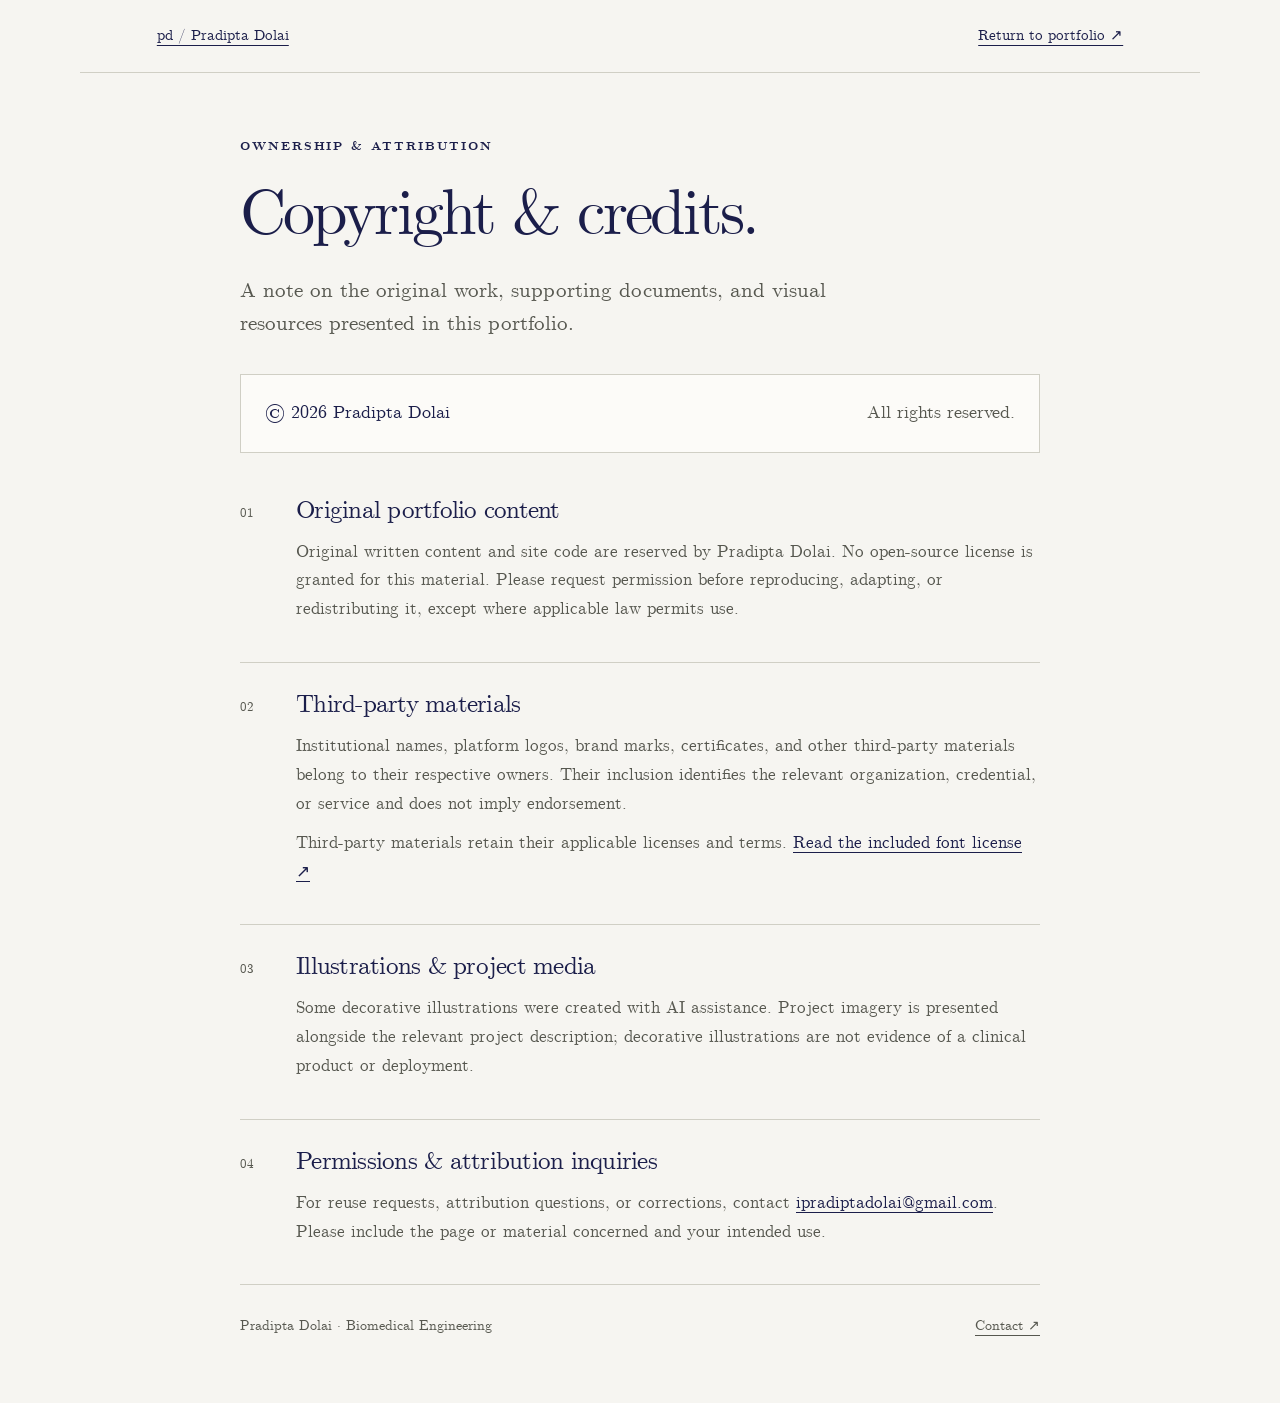
<file: copyright.html>
<!doctype html><html lang="en"><head><meta charset="utf-8"><meta name="viewport" content="width=device-width,initial-scale=1"><meta name="description" content="Copyright, permitted use, and third-party credits for Pradipta Dolai’s portfolio."><title>Copyright & credits — Pradipta Dolai</title><script src="assets/theme.js"></script><link rel="stylesheet" href="assets/style.css"><link rel="stylesheet" href="assets/copyright.css"></head><body><a class="skip" href="#main">Skip to content</a><div class="legal-nav"><a href="index.html">pd / Pradipta Dolai</a><a href="index.html#awards">Return to portfolio ↗</a></div><main id="main" class="legal-main"><section class="legal-document"><p class="eyebrow">OWNERSHIP &amp; ATTRIBUTION</p><h1>Copyright &amp; credits.</h1><p class="legal-lead">A note on the original work, supporting documents, and visual resources presented in this portfolio.</p><div class="rights-notice"><span>© 2026 Pradipta Dolai</span><strong>All rights reserved.</strong></div><div class="legal-row"><span class="legal-number">01</span><div><h2>Original portfolio content</h2><p>Original written content and site code are reserved by Pradipta Dolai. No open-source license is granted for this material. Please request permission before reproducing, adapting, or redistributing it, except where applicable law permits use.</p></div></div><div class="legal-row"><span class="legal-number">02</span><div><h2>Third-party materials</h2><p>Institutional names, platform logos, brand marks, certificates, and other third-party materials belong to their respective owners. Their inclusion identifies the relevant organization, credential, or service and does not imply endorsement.</p><p>Third-party materials retain their applicable licenses and terms. <a href="assets/fonts/LICENSE.txt">Read the included font license ↗</a></p></div></div><div class="legal-row"><span class="legal-number">03</span><div><h2>Illustrations &amp; project media</h2><p>Some decorative illustrations were created with AI assistance. Project imagery is presented alongside the relevant project description; decorative illustrations are not evidence of a clinical product or deployment.</p></div></div><div class="legal-row"><span class="legal-number">04</span><div><h2>Permissions &amp; attribution inquiries</h2><p>For reuse requests, attribution questions, or corrections, contact <a href="mailto:ipradiptadolai@gmail.com">ipradiptadolai@gmail.com</a>. Please include the page or material concerned and your intended use.</p></div></div><div class="legal-bottom"><span>Pradipta Dolai · Biomedical Engineering</span><a href="index.html#contact">Contact ↗</a></div></section></main></body></html>
</file>
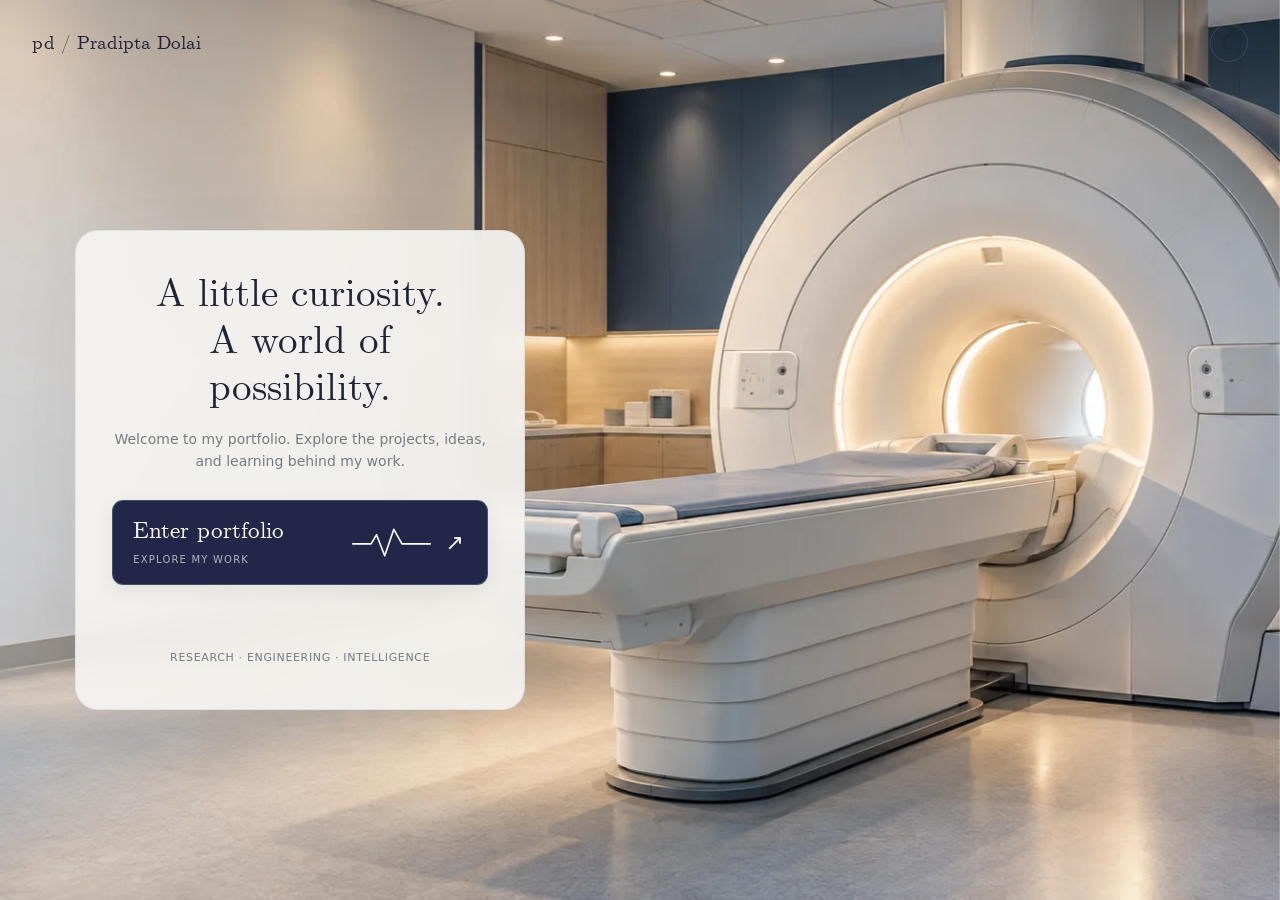
<file: entrance.html>
<!doctype html><html lang="en"><head><meta charset="utf-8"><meta name="viewport" content="width=device-width,initial-scale=1"><title>Welcome · Pradipta Dolai</title><script src="assets/theme.js"></script><style>@font-face{font-family:CM;src:url('assets/fonts/cmunrm.woff')}*{box-sizing:border-box}:root{--bg:#f6f5f1;--ink:#202238;--muted:#737c84;--line:#9babb333;--card:#ffffff9c;--accent:#638e96;--btn:#222749;--btntext:#fff}[data-theme=dark]{--bg:#171936;--ink:#ecebe6;--muted:#a3afbd;--line:#a2b8cc30;--card:#252943b3;--accent:#a9cbd0;--btn:#e5e7e4;--btntext:#202238}body{margin:0;background:var(--bg);color:var(--ink);font:15px/1.6 system-ui,sans-serif;min-height:100vh;display:grid;place-items:center;padding:80px 24px 40px;overflow-x:hidden}.wall{position:fixed;inset:0;pointer-events:none;background:url('assets/backgrounds/biointerface-weave-light.webp') center/cover;opacity:.45}[data-theme=dark] .wall{background-image:url('assets/backgrounds/biointerface-weave.webp');opacity:.5}.top{position:absolute;top:24px;left:32px;right:32px;display:flex;align-items:center;justify-content:space-between;z-index:2}.brand{font:19px CM,Georgia,serif}.theme{height:38px;width:38px;border:1px solid var(--line);border-radius:50%;color:var(--ink);background:none;font-size:21px;cursor:pointer}.card{position:relative;width:min(450px,100%);border:1px solid var(--line);background:var(--card);border-radius:23px;padding:42px 36px;text-align:center;box-shadow:0 25px 90px #1523420b;backdrop-filter:blur(14px);animation:arrive .75s ease-out}.badge{margin:0 auto 32px;width:92px;height:92px;border-radius:18px;display:grid;place-items:center;position:relative;background:linear-gradient(135deg,#fbffff,#c4dce5);border:1px solid #adc6cd;box-shadow:6px 8px 0 -2px #acc4cd77,12px 18px 25px -8px #425f7433;color:#618b94;transform:perspective(600px) rotateY(-14deg)}[data-theme=dark] .badge{background:linear-gradient(135deg,#5b7c90,#263b55);color:#b3d4d9;box-shadow:6px 8px 0 -2px #213a50,12px 18px 25px -8px #0006}.badge svg{width:49px;height:49px;fill:none;stroke:currentColor;stroke-width:1.7;stroke-linecap:round;stroke-linejoin:round}.badge .check{display:none}.eyebrow{font-size:10px;letter-spacing:.19em;color:var(--accent)}h1{font:39px/1.2 CM,Georgia,serif;font-weight:400;margin:17px 0 14px}.intro{color:var(--muted);font-size:14px;margin:0 0 28px}.enter{width:100%;border:0;border-radius:11px;background:var(--btn);color:var(--btntext);font:inherit;padding:14px 20px;cursor:pointer;display:flex;align-items:center;justify-content:space-between}.enter:disabled{opacity:.6;cursor:wait}.details{font-size:11px;letter-spacing:.06em;color:var(--muted);margin:23px 0 0}.note{font-size:11px;color:var(--muted);border-top:1px solid var(--line);padding-top:18px;margin-top:28px;line-height:1.8}#status{min-height:24px;color:var(--accent);font-size:13px;margin:17px 0 0}.success .badge{color:#2f9775}.success .identity{display:none}.success .check{display:block;stroke-width:3;stroke-dasharray:75;animation:draw .5s ease-out}.loading .enter{animation:breathe .9s ease-in-out infinite}.loading .trace{stroke-dasharray:100;animation:trace 1s linear infinite}.leaving .card{animation:leave .55s ease-in forwards}.footer{position:relative;text-align:center;font-size:11px;color:var(--muted);margin-top:27px}.wrap{z-index:1;width:min(450px,100%)}button:focus-visible,a:focus-visible{outline:3px solid var(--accent);outline-offset:4px}.preview{font-size:10px;letter-spacing:.1em;opacity:.7;position:fixed;bottom:16px;left:20px}@keyframes arrive{from{opacity:0;transform:translateY(22px)}to{opacity:1;transform:translateY(0)}}@keyframes draw{from{stroke-dashoffset:75}to{stroke-dashoffset:0}}@keyframes breathe{50%{scale:1.035}}@keyframes trace{to{stroke-dashoffset:-200}}@keyframes leave{to{opacity:0;transform:translateY(-15px) scale(.97)}}@media(max-width:500px){.top{left:22px;right:22px}.card{padding:34px 25px}h1{font-size:34px}}@media(prefers-reduced-motion:reduce){*{animation:none!important;transition:none!important}}</style><style>.wall{background-image:url("assets/medtech-photo-options/mri.webp")!important;opacity:1!important}.wrap{margin-right:auto;margin-left:4vw}.card{background:color-mix(in srgb,var(--bg) 92%,transparent)}body{display:flex;align-items:center}.note{font-size:10px}.preview{background:var(--bg);padding:4px 8px;border-radius:4px}@media(max-width:700px){.wrap{margin:0 auto}.wall{background-position:65% center}}</style><style>.enter{position:relative;overflow:hidden;padding:17px 20px;text-align:left;border:1px solid color-mix(in srgb,var(--accent) 45%,transparent);box-shadow:0 6px 20px #00000012;transition:transform .25s,box-shadow .25s}.enter:hover{transform:translateY(-3px);box-shadow:0 12px 28px #00000024}.enter:active{transform:translateY(0)}.enter-copy{font-family:CM,Georgia,serif;font-size:23px;line-height:1.2}.enter-copy small{display:block;font:10px/1.5 system-ui,sans-serif;letter-spacing:.12em;text-transform:uppercase;opacity:.65;margin-top:6px}.pulse-window{display:flex;align-items:center;gap:12px;width:116px}.pulse-window svg{width:82px;height:40px;fill:none;stroke:currentColor;stroke-width:1.8;stroke-linecap:round;stroke-linejoin:round}.pulse-line{stroke-dasharray:140;animation:heartbeat 3.2s linear infinite}.pulse-tick{display:none}.enter-arrow{font-size:22px;transition:transform .25s}.enter:hover .enter-arrow{transform:translate(3px,-3px)}.loading .enter{animation:none}.loading .pulse-line{animation:heartbeat .7s linear infinite}.success .pulse-line,.success .enter-arrow{display:none}.success .pulse-tick{display:block;stroke:#298363;stroke-width:3;stroke-dasharray:60;animation:confirmed .45s ease-out}.success .enter{border-color:#3aa67b}.card h1{margin-top:0}@keyframes heartbeat{0%{stroke-dashoffset:280;opacity:.5}35%,75%{opacity:1}100%{stroke-dashoffset:0;opacity:.5}}@keyframes confirmed{from{stroke-dashoffset:60}to{stroke-dashoffset:0}}@media(prefers-reduced-motion:reduce){.pulse-line{animation:none}.enter{transition:none}}</style></head><body><div class="wall" aria-hidden="true"></div><header class="top"><span class="brand">pd / Pradipta Dolai</span><button class="theme" aria-label="Toggle light and dark appearance">☾</button></header><div class="wrap"><main class="card"><h1>A little curiosity.<br>A world of possibility.</h1><p class="intro">Welcome to my portfolio. Explore the projects, ideas, and learning behind my work.</p><button class="enter" id="enter"><span class="enter-copy">Enter portfolio<small>Explore my work</small></span><span class="pulse-window" aria-hidden="true"><svg viewBox="0 0 90 40"><path class="pulse-line" d="M2 21h20l6-10 9 23 10-29 9 16h31"/><path class="pulse-tick" d="m28 21 11 11 23-25"/></svg><span class="enter-arrow">↗</span></span></button><p id="status" role="status" aria-live="polite"></p><div class="details">RESEARCH · ENGINEERING · INTELLIGENCE</div></main></div><script>const theme=document.querySelector('.theme');function sync(){theme.textContent=document.documentElement.dataset.theme==='dark'?'☀':'☾'}sync();theme.onclick=()=>{document.documentElement.dataset.theme=document.documentElement.dataset.theme==='dark'?'light':'dark';sync()};document.querySelector('#enter').onclick=()=>{const b=document.querySelector('#enter'),s=document.querySelector('#status');b.disabled=true;document.body.classList.add('loading');s.textContent='Opening your portfolio…';setTimeout(()=>{document.body.classList.remove('loading');document.body.classList.add('success');s.textContent='Welcome. Take a look around.';setTimeout(()=>{document.body.classList.add('leaving');setTimeout(()=>{try{sessionStorage.setItem('portfolio-entered','1')}catch{}location.href='index.html?entered=1#home'},450)},750)},750)};</script></body></html>
</file>
<file: assets/style.css>
@font-face{font-family:CM;src:url('fonts/cmunrm.woff') format('woff');font-display:swap;font-weight:400}@font-face{font-family:CM;src:url('fonts/cmunbx.woff') format('woff');font-display:swap;font-weight:700}@font-face{font-family:CM;src:url('fonts/cmunti.woff') format('woff');font-display:swap;font-style:italic}:root{color-scheme:light;--bg:#f6f5f1;--paper:#eeede7;--ink:#1b1e4a;--muted:#56574f;--line:#d0cfc5;--stone:#afaea2;--card:#fcfbf8;--accent:#1b1e4a;--onaccent:#fff}[data-theme=dark]{color-scheme:dark;--bg:#171936;--paper:#1b1e4a;--ink:#f6f5f1;--muted:#c1c0b7;--line:#434560;--stone:#afaea2;--card:#202342;--accent:#e7e5db;--onaccent:#1b1e4a}*{box-sizing:border-box}html{scroll-behavior:smooth;scroll-padding-top:110px}body{margin:0;background:var(--bg);color:var(--ink);font:18px/1.6 CM,'Latin Modern Roman',serif}button,input,select,textarea{font:inherit}a{color:inherit;text-underline-offset:5px}a:hover{color:var(--muted)}button,a,input,select{touch-action:manipulation}button{cursor:pointer}button:focus-visible,a:focus-visible,input:focus-visible,select:focus-visible,summary:focus-visible{outline:3px solid var(--ink);outline-offset:5px}header{max-width:1440px;margin:auto;min-height:100px;padding:26px 5%;display:flex;align-items:center;gap:32px;border-bottom:1px solid var(--line)}.brand{font-weight:bold;text-decoration:none;font-size:22px;white-space:nowrap}.brand span{font-weight:400;color:var(--stone)}nav{display:flex;gap:27px;align-items:center;margin-left:auto;font-size:16px}nav a{text-decoration:none}.navtools{order:3}button{background:transparent;color:var(--ink);border:1px solid var(--line);padding:8px 14px;border-radius:4px}#menu{display:none}main>section{max-width:1280px;margin:auto;padding:100px 5%;scroll-margin-top:10px}.hero{display:grid;grid-template-columns:1.5fr 1fr;gap:60px;align-items:center;min-height:740px;padding-top:70px;padding-bottom:80px}.eyebrow{font-size:12px;letter-spacing:.16em;font-weight:bold;margin:0 0 24px}h1,h2,h3,p{margin-top:0}h1{font-size:clamp(46px,5.2vw,76px);font-weight:400;line-height:1.08;letter-spacing:-.045em;margin-bottom:28px}em{font-weight:400;color:var(--muted)}.intro{font-size:23px;line-height:1.55;max-width:630px;color:var(--muted)}.actions{display:flex;gap:12px;flex-wrap:wrap;margin:30px 0}.button{padding:12px 21px;border:1px solid var(--line);text-decoration:none;display:inline-flex;gap:30px;align-items:center;border-radius:3px;font-size:17px}.primary{background:var(--accent);color:var(--onaccent);border-color:var(--accent)}.primary:hover{color:var(--onaccent);opacity:.88}.herofoot{border-top:1px solid var(--line);margin-top:48px;padding-top:24px;display:flex;gap:38px;font-size:14px;color:var(--muted)}.herofoot strong{color:var(--ink);font-weight:400}.badgewrap{display:flex;align-items:center;flex-direction:column;padding:0 22px 20px;perspective:1000px}.lanyard{font-size:12px;letter-spacing:.2em;border:1px solid var(--line);border-radius:25px;padding:5px 23px}.strap{height:35px;width:15px;background:repeating-linear-gradient(0deg,var(--stone) 0 5px,transparent 5px 9px)}.idcard{width:300px;padding:20px 23px 24px;background:var(--paper);border:1px solid var(--line);border-radius:15px;transform-origin:top center;animation:swing 8s ease-in-out infinite;box-shadow:10px 22px 45px #00000012}.notch{width:50px;height:7px;background:var(--bg);border:1px solid var(--line);border-radius:9px;margin:0 auto 22px}.idtop{font-size:8px;letter-spacing:.08em;display:flex;justify-content:space-between;margin-bottom:15px}.idcard img{display:block;width:100%;height:220px;object-fit:cover;object-position:center 25%;filter:grayscale(100%);border-radius:3px}.idcard h2{font-size:28px;line-height:1.2;margin:20px 0 3px}.idcard p{font-size:13px;color:var(--muted);margin-bottom:18px}.idrows{display:grid;grid-template-columns:auto auto;font-size:11px;gap:6px;border-top:1px solid var(--line);padding-top:14px}.idrows strong{text-align:right;font-weight:400}.idrows span{color:var(--muted)}.barcode{height:27px;background:repeating-linear-gradient(90deg,var(--ink) 0 1px,transparent 1px 4px,var(--ink) 4px 7px,transparent 7px 10px);opacity:.45;margin-top:20px}.idcard small{font-size:7px;letter-spacing:.09em;display:block;text-align:center;margin-top:10px}.marquee{border-block:1px solid var(--line);padding:21px 5%;display:flex;justify-content:space-around;gap:20px;font-size:12px;letter-spacing:.12em;background:var(--paper)}.marquee span{color:var(--muted)}h2{font-size:clamp(35px,4vw,51px);font-weight:400;line-height:1.15;letter-spacing:-.03em;margin-bottom:25px}h3{font-size:25px;line-height:1.3;font-weight:400;margin-bottom:12px}.sectionhead{display:flex;align-items:center;justify-content:space-between;gap:30px;margin-bottom:35px}.sectionhead h2{margin:0}.sectionhead>a,.sectionhead>span{font-size:15px}.feature{display:grid;grid-template-columns:1fr 1fr;border:1px solid var(--line);background:var(--card)}.projectart{background:#1b1e4a;color:#f6f5f1;min-height:390px;padding:30px;display:flex;flex-direction:column;justify-content:space-between;position:relative;overflow:hidden;background-image:linear-gradient(#ffffff08 1px,transparent 1px),linear-gradient(90deg,#ffffff08 1px,transparent 1px);background-size:25px 25px}.projectart>span,.projectart small{font-size:10px;letter-spacing:.12em}.brain{font-size:155px;line-height:1.1;text-align:center;color:#afaea2;text-shadow:0 0 45px #afaea255}.pipeline{font-size:13px;text-align:center;letter-spacing:.05em;border-block:1px solid #ffffff30;padding:12px}.projectcopy{padding:40px}.projectcopy h3{font-size:42px;margin-bottom:3px}.subtitle{font-size:19px;color:var(--muted)}.projectcopy p,.project p{font-size:17px}.tags{color:var(--muted);font-size:13px!important;margin:20px 0}.note{font-size:14px!important;color:var(--muted);border-left:2px solid var(--stone);padding-left:15px}.projectgrid{display:grid;grid-template-columns:1fr 1fr;gap:24px;margin-top:24px}.project{border:1px solid var(--line);padding:33px;background:var(--card)}.project a,.projectcopy>a{font-size:16px}.about{display:grid;grid-template-columns:1fr 1fr;gap:60px;border-block:1px solid var(--line)}.education{margin-top:30px;border-top:1px solid var(--line);padding-top:24px}.education h3{font-size:20px;margin:0}.education p{font-size:15px;color:var(--muted);margin-bottom:24px}.sectionintro{max-width:720px;color:var(--muted);margin-bottom:35px}.timeline{display:grid;grid-template-columns:230px 1fr;gap:45px;border-top:1px solid var(--line);padding:30px 0}.timeline>div:first-child{font-size:16px;color:var(--muted)}.timeline .eyebrow{margin-bottom:8px}.timeline p{max-width:740px}.timeline h3{font-size:28px}details{border-top:1px solid var(--line);padding-top:22px}summary{cursor:pointer}details p{margin-top:20px;color:var(--muted)}#skills{padding-top:30px}.skillgrid{display:grid;grid-template-columns:repeat(3,1fr);gap:30px}.skill{border-top:1px solid var(--line);padding-top:22px}.skill h3{font-size:21px}.skill p{color:var(--muted);font-size:17px}#certifications{border-top:1px solid var(--line)}.filters{display:grid;grid-template-columns:2fr 1fr;gap:20px}.filters label{font-size:15px}.filters input,.filters select{display:block;width:100%;padding:12px;background:var(--card);border:1px solid var(--line);color:var(--ink);border-radius:2px;margin-top:6px}.certgrid{display:grid;grid-template-columns:repeat(3,1fr);gap:22px}.certificate{background:var(--card);border:1px solid var(--line);display:flex;flex-direction:column}.thumb{width:100%;height:175px;border:0;border-bottom:1px solid var(--line);background:var(--paper);padding:10px;border-radius:0;display:grid;place-items:center}.thumb img{width:100%;height:100%;object-fit:contain}.certbody{padding:22px;display:flex;flex-direction:column;flex:1}.certbody small{color:var(--muted);font-size:13px}.certbody h3{font-size:21px;margin:8px 0 14px}.meta{font-size:14px;color:var(--muted)}.links{display:flex;flex-wrap:wrap;gap:12px;font-size:14px;margin-top:auto}.resumeband{border-block:1px solid var(--line);background:var(--paper);display:flex;justify-content:space-between;gap:35px;align-items:center}.resumeband h2{font-size:35px}.resumeband p{margin-bottom:0}.resumeband .actions{flex-shrink:0;flex-direction:column}#contact{padding-block:110px}.email{display:inline-block;font-size:clamp(21px,3vw,37px);margin-top:15px;overflow-wrap:anywhere}.contactlinks{display:flex;gap:35px;margin-top:35px}footer{padding:26px 5%;border-top:1px solid var(--line);display:flex;justify-content:space-between;gap:20px;font-size:14px;color:var(--muted)}dialog{width:min(1000px,94vw);max-height:92vh;background:var(--bg);color:var(--ink);border:1px solid var(--line);padding:25px}dialog::backdrop{background:#080a20b8;backdrop-filter:blur(4px)}.dialoghead{display:flex;justify-content:space-between;gap:20px;align-items:center}.dialoghead h2{font-size:25px;margin:0}dialog iframe{width:100%;height:65vh;border:1px solid var(--line)}dialog img{max-width:100%;max-height:65vh;object-fit:contain;display:block;margin:auto}body:has(dialog[open]){overflow:hidden}.skip{position:fixed;top:-100px;left:15px;z-index:10;background:var(--card);padding:10px}.skip:focus{top:10px}[hidden]{display:none!important}@keyframes swing{0%,100%{transform:rotate(-2deg)}50%{transform:rotate(2deg)}}@media(max-width:1000px){nav{gap:15px}.brand{font-size:18px}header{gap:15px}.hero{gap:20px}.idcard{width:270px}.skillgrid{grid-template-columns:1fr 1fr}.projectcopy{padding:27px}.resumeband{display:block}.resumeband .actions{flex-direction:row}}@media(max-width:760px){header{flex-wrap:wrap;min-height:85px;padding:20px 5%}.navtools{margin-left:auto;order:0;display:flex;gap:8px}#theme span{display:none}#menu{display:block}nav{width:100%;flex-direction:column;align-items:stretch;gap:0;margin:10px 0 0}nav a{padding:12px 0;border-top:1px solid var(--line)}html.js nav:not(.open){display:none}.hero{grid-template-columns:1fr;padding-top:55px;gap:30px;min-height:0}.badgewrap{padding-top:15px}.herofoot{gap:20px}.intro{font-size:21px}h1{font-size:49px}.marquee{flex-wrap:wrap;font-size:10px;justify-content:center}.marquee span{display:none}main>section{padding-block:65px}.sectionhead{align-items:flex-start;flex-direction:column;gap:15px}.feature,.projectgrid,.about{grid-template-columns:1fr}.projectart{min-height:300px}.about{gap:20px}.timeline{grid-template-columns:1fr;gap:10px}.skillgrid,.certgrid{grid-template-columns:1fr 1fr;gap:16px}.filters{grid-template-columns:1fr}.certbody{padding:16px}.certbody h3{font-size:20px}.thumb{height:145px}.resumeband .actions{flex-direction:column;align-items:flex-start}footer{flex-direction:column;gap:8px}#contact{padding-block:65px}}@media(max-width:440px){.certgrid,.skillgrid{grid-template-columns:1fr}.thumb{height:205px}.brand{font-size:17px}.herofoot{font-size:12px}h1{font-size:43px}.button{font-size:16px}}@media(prefers-reduced-motion:reduce){html{scroll-behavior:auto}*,*::before,*::after{animation:none!important;transition:none!important}}

.thumb{display:block;overflow:hidden}.thumb img{display:block;min-height:0;max-height:100%}
.icon{width:21px;height:21px;flex-shrink:0;vertical-align:middle}a:has(>.icon){display:inline-flex;align-items:center;gap:9px}.hero-socials{display:flex;gap:25px;font-size:15px;margin-top:23px}.herofoot{margin-top:28px}.about-expanded{border-block:1px solid var(--line)}.about-expanded .sectionhead{align-items:flex-end}.about-expanded .sectionintro{max-width:420px;margin:0}.about-grid{display:grid;grid-template-columns:1.05fr 1fr;gap:28px}.background-card,.education-card{background:var(--card);border:1px solid var(--line);border-radius:10px;padding:35px}.section-icon{display:inline-flex;padding:12px;background:var(--paper);border-radius:50%;margin-bottom:22px}.background-card h3{font-size:31px}.background-card .intro{font-size:21px}.background-card>p:not(.intro){color:var(--muted);font-size:17px}blockquote{margin:26px 0;padding:16px 20px;border-left:2px solid var(--stone);background:var(--paper);font-style:italic;font-size:19px;line-height:1.5}.interest-tags{display:flex;gap:8px;flex-wrap:wrap}.interest-tags span{border:1px solid var(--line);border-radius:30px;padding:4px 11px;font-size:12px}.personal-facts{display:flex;flex-wrap:wrap;gap:20px;justify-content:space-between;border-top:1px solid var(--line);padding-top:21px;margin-top:28px}.personal-facts small,.personal-facts strong{display:block}.personal-facts small{font-size:12px;color:var(--muted)}.personal-facts strong{font-size:15px;font-weight:400}.card-heading{display:flex;align-items:center;gap:13px;border-bottom:1px solid var(--line);padding-bottom:20px}.card-heading h3{margin:0;font-size:29px}.education-item{padding:25px 0;border-bottom:1px solid var(--line)}.education-item:last-child{border-bottom:0;padding-bottom:0}.education-period{font-size:13px;display:flex;align-items:center;justify-content:space-between;color:var(--muted);margin-bottom:12px}.status-pill{border:1px solid var(--line);padding:2px 9px;border-radius:20px;font-size:11px;color:var(--ink);background:var(--paper)}.education-item h4{font-size:22px;line-height:1.3;font-weight:400;margin:0 0 8px}.education-item p{font-size:15px;color:var(--muted);margin:8px 0}.education-item .institution{font-size:17px;color:var(--ink)}.academic-result{display:inline-block;padding:3px 10px;background:var(--paper);border-radius:3px}.education-item a{font-size:14px}.learning-note{display:grid;grid-template-columns:1fr 2fr;gap:30px;padding-top:26px;margin-top:28px;border-top:1px solid var(--line)}.learning-note strong{font-weight:400;font-size:20px}.learning-note p{color:var(--muted);font-size:16px;margin:0}.inquiry-layout{display:grid;grid-template-columns:.85fr 1.15fr;gap:55px;align-items:start}.contact-details>p{color:var(--muted);font-size:17px}.contact-rows{display:grid;gap:10px;margin-top:28px}.contact-row{display:flex!important;align-items:center;gap:16px;padding:16px;background:var(--card);border:1px solid var(--line);border-radius:6px;text-decoration:none;min-width:0}.contact-symbol{display:grid;place-items:center;width:43px;height:43px;background:var(--paper);border:1px solid var(--line);border-radius:7px;flex-shrink:0}.contact-row>span:nth-child(2){min-width:0;flex:1}.contact-row small,.contact-row strong{display:block}.contact-row small{font-size:11px;letter-spacing:.1em;text-transform:uppercase;color:var(--muted)}.contact-row strong{font-size:17px;font-weight:400;overflow-wrap:anywhere}.row-arrow{font-size:18px}.inquiry-form{padding:35px;border:1px solid var(--line);border-radius:10px;background:var(--card)}.inquiry-form .eyebrow{margin-bottom:12px}.inquiry-form h3{font-size:30px;margin-bottom:27px}.inquiry-form label{display:block;font-size:15px;margin-bottom:20px}.inquiry-form label span{font-size:12px;color:var(--muted)}.inquiry-form input,.inquiry-form select,.inquiry-form textarea{display:block;width:100%;color:var(--ink);background:var(--bg);border:1px solid var(--line);border-radius:4px;padding:11px 13px;margin-top:7px;font-size:17px}.inquiry-form textarea{resize:vertical;min-height:150px}.form-row{display:grid;grid-template-columns:1fr 1fr;gap:16px}.form-help{font-size:14px;color:var(--muted);margin-bottom:20px}.inquiry-form>.button{margin:0}.inquiry-draft{border-top:1px solid var(--line);padding-top:23px;margin-top:27px}.draft-actions{display:flex;gap:10px;flex-wrap:wrap}.draft-actions .button{font-size:15px;padding:10px 14px}.icon-linkedin{color:var(--ink)}.contact-row:hover{border-color:var(--stone);background:var(--paper)}@media(max-width:900px){.inquiry-layout{gap:28px}.inquiry-form{padding:25px}.form-row{grid-template-columns:1fr;gap:0}.background-card,.education-card{padding:27px}}@media(max-width:760px){.about-grid,.inquiry-layout{grid-template-columns:1fr}.about-expanded .sectionhead{align-items:flex-start}.learning-note{grid-template-columns:1fr;gap:10px}.background-card h3{font-size:28px}.personal-facts{gap:20px}.contact-details h3{font-size:26px}.inquiry-layout{gap:30px}.contact-row strong{font-size:16px}.inquiry-form h3{font-size:27px}.hero-socials{margin-top:20px}}

.experience-type{display:inline-block;font-size:10px;letter-spacing:.03em;font-weight:400;border:1px solid var(--line);border-radius:20px;padding:3px 9px;margin:0 0 5px 10px;color:var(--muted)}.timeline a{font-size:15px}.timeline .tags{margin-top:10px}
/* Requested reading order and visual toolbox. */
.about-expanded .about-grid{grid-template-columns:1fr}.background-card{padding:38px}.background-card>p{max-width:900px}.background-card .personal-facts{justify-content:flex-start;gap:70px}.education-section{border-bottom:1px solid var(--line)}.education-section>.education-card{display:grid;grid-template-columns:repeat(3,1fr);padding:10px 28px}.education-section .education-item{border-bottom:0;border-right:1px solid var(--line);margin:20px 0;padding:0 27px}.education-section .education-item:last-child{border-right:0}.toolbox-brands{border:1px solid var(--line);background:var(--card);border-radius:10px;margin-top:40px;padding:30px}.toolbox-heading{display:flex;gap:25px;align-items:baseline;justify-content:space-between;margin-bottom:25px}.toolbox-heading h3{margin:0}.toolbox-heading p{font-size:15px;color:var(--muted);margin:0}.tool-logo-grid{display:grid;grid-template-columns:repeat(7,minmax(0,1fr));gap:14px}.tool-logo{display:flex;flex-direction:column;align-items:center;gap:12px;border:1px solid var(--line);border-radius:6px;padding:18px 8px;background:var(--bg);text-align:center;font-size:14px}.tool-logo-image{width:58px;height:58px;border-radius:12px;background:#f5f4ef;display:grid;place-items:center}.tool-logo img{display:block;width:36px;height:36px;object-fit:contain}.tool-logo:hover{border-color:var(--stone)}@media(max-width:1100px){header{flex-wrap:wrap}.navtools{margin-left:auto;order:0;display:flex;gap:8px}#menu{display:block}nav{width:100%;flex-direction:column;align-items:stretch;gap:0;margin:10px 0 0}nav a{padding:12px 0;border-top:1px solid var(--line)}html.js nav:not(.open){display:none}.tool-logo-grid{grid-template-columns:repeat(4,minmax(0,1fr))}.education-section>.education-card{padding:10px}.education-section .education-item{padding:0 18px}}@media(max-width:760px){.background-card{padding:27px}.education-section>.education-card{display:block;padding:5px 27px}.education-section .education-item{border-right:0;border-bottom:1px solid var(--line);padding:24px 0;margin:0}.education-section .education-item:last-child{border-bottom:0;padding-bottom:24px}.toolbox-heading{display:block}.toolbox-heading p{margin-top:10px}.toolbox-brands{padding:22px}.tool-logo-grid{grid-template-columns:repeat(3,minmax(0,1fr));gap:10px}.tool-logo{font-size:12px;padding:14px 5px}.tool-logo-image{width:48px;height:48px}.tool-logo img{width:31px;height:31px}.background-card .personal-facts{gap:25px}}@media(max-width:380px){.tool-logo-grid{grid-template-columns:repeat(2,minmax(0,1fr))}}
.project-with-image{padding:0;overflow:hidden}.project-body{padding:30px 33px 33px}.project-figure{margin:0;border-bottom:1px solid var(--line);background:#1b1e4a;position:relative}.project-figure img{display:block;width:100%;height:235px;object-fit:cover}.project-figure figcaption{font-size:11px;color:#e6e5dd;background:#11152de0;padding:7px 13px;position:absolute;bottom:0;left:0;right:0;letter-spacing:.03em}.robotics-figure{background:linear-gradient(110deg,#e6e8eb,#f8f8f6)}.robotics-figure img{object-fit:contain;object-position:center;height:235px}.mri-concept{display:block;width:100%;max-width:440px;height:245px;object-fit:contain;margin:auto}.project-completion{font-size:14px!important;color:var(--muted)}.project-document-actions{display:flex;flex-wrap:wrap;gap:17px;align-items:center}.report-lock-button{display:inline-flex;align-items:center;gap:8px;font-size:14px;padding:9px 12px}.report-lock-button .icon{width:17px;height:17px}#report-title{display:flex;align-items:center;gap:10px}#report-unlock-form{display:flex;align-items:end;gap:15px;flex-wrap:wrap;margin:25px 0}#report-unlock-form label{display:block;font-size:16px;flex:1;min-width:180px}#report-password{display:block;font:inherit;padding:10px 12px;border:1px solid var(--line);border-radius:4px;background:var(--card);color:var(--ink);width:100%;margin-top:7px}#report-unlock-form .button{margin:0}#report-status{font-size:15px;color:var(--muted)}.report-actions{display:flex;flex-wrap:wrap;gap:12px;margin-bottom:20px}#report-viewer{display:block;width:100%;height:65vh;border:1px solid var(--line);background:#f8f7f3}body:has(#report-dialog[open]){overflow:hidden}@media(max-width:760px){.project-body{padding:27px}.project-figure img,.robotics-figure img{height:210px}.mri-concept{height:215px}#report-unlock-form{align-items:stretch;flex-direction:column}#report-unlock-form label{min-width:0;flex:auto}#report-title{font-size:21px}}

.training-date{display:block;font-size:13px;color:var(--muted);margin-top:10px}.learning-note a{display:inline-block;font-size:14px;margin-top:8px}
.professional-image{padding:0!important;margin:0;display:block;position:relative;min-height:420px;overflow:hidden}.professional-image>img{position:absolute;inset:0;width:100%;height:100%;object-fit:cover;object-position:58% center}.professional-image>figcaption{position:absolute;bottom:0;left:0;right:0;background:#10142acb;color:#f6f5f1;padding:10px 17px;font-size:11px;letter-spacing:.03em}.project-figure>img[src$="ecg-research-device.webp"]{object-position:center 48%}@media(max-width:760px){.professional-image{min-height:310px}.professional-image>img{object-position:60% center}}

.robotics-figure img[src$="robotics-controls-lab.webp"]{object-fit:cover;object-position:center 48%}

.inquiry-honeypot{display:none!important}.inquiry-feedback:empty{display:none}.inquiry-feedback{border:1px solid var(--line);border-left:3px solid var(--stone);border-radius:4px;padding:14px 16px;margin-top:22px;font-size:16px;background:var(--paper)}.inquiry-feedback.is-error{border-left-color:#bb6f53}.inquiry-feedback.is-success{border-left-color:#718c72}#inquiry-submit[disabled]{cursor:wait;opacity:.7}.inquiry-privacy{margin-top:22px;line-height:1.6}
</file>
<file: assets/password-tile.css>
.password-tile{position:fixed;top:72px;left:50%;z-index:1000;transform:translateX(-50%) rotateY(-14deg);width:108px;height:108px;pointer-events:none;border-radius:19px;border:1px solid #adc6cd;background:linear-gradient(135deg,#ffffff,#d5e6eb);color:#537d89;box-shadow:inset 1px 2px 1px #fff,6px 8px 0 -2px #acc4cdaa,12px 18px 25px -8px #425f7455;display:grid;place-items:center}.password-tile[hidden]{display:none}.password-tile:before,.password-tile:after{content:'';position:absolute;inset:0;border:1px solid #91bbc377;border-radius:19px;transform:translate(5px,5px);z-index:-1}.password-tile:after{transform:translate(10px,10px);opacity:.5}.password-tile svg{width:53px;height:53px;fill:none;stroke:currentColor;stroke-width:3;stroke-linecap:round;stroke-linejoin:round}.password-tile .tile-ok,.password-tile .tile-error{display:none}.password-tile .tile-line{position:absolute;height:1px;left:18px;right:18px;top:20px;background:#72a8b2;box-shadow:0 0 8px #72a8b2;animation:tileScan 1.2s ease-in-out infinite}.password-tile[data-state=success]{color:#2c9874}.password-tile[data-state=error]{color:#bc565c}.password-tile[data-state=success] .tile-ok,.password-tile[data-state=error] .tile-error{display:block}.password-tile[data-state=success] .tile-face,.password-tile[data-state=error] .tile-face,.password-tile:not([data-state=checking]) .tile-line{display:none}[data-theme=dark] .password-tile{background:linear-gradient(135deg,#57788cf5,#253a55fa);color:#b3d4d9;box-shadow:inset 1px 2px 1px #a6cfdd55,6px 8px 0 -2px #213a50,12px 18px 25px -8px #0008}[data-theme=dark] .password-tile[data-state=success]{color:#9be0bc}[data-theme=dark] .password-tile[data-state=error]{color:#f4b0b1}@keyframes tileScan{50%{transform:translateY(50px)}}@media(prefers-reduced-motion:reduce){.password-tile .tile-line{animation:none;top:46px}}
.password-tile[data-state=success] .tile-ok{stroke-dasharray:70;animation:tileDraw .45s ease-out}.password-tile[data-state=error] .tile-error{stroke-dasharray:65;animation:tileDraw .35s ease-out}.password-tile[data-state=error]{animation:tileShake .3s ease-in-out}@keyframes tileDraw{from{stroke-dashoffset:75}to{stroke-dashoffset:0}}@keyframes tileShake{25%{margin-left:-5px}75%{margin-left:5px}}@media(prefers-reduced-motion:reduce){.password-tile,.password-tile path{animation:none!important}}
</file>
<file: assets/selected-design.css>
/* A heart artwork, B OncoLens card, D education timeline. */
header{min-height:84px;padding-block:20px}main>section{padding-block:72px}.hero{grid-template-columns:1.15fr 1fr;min-height:590px;gap:36px;padding-block:48px}.hero h1{font-size:clamp(42px,4.6vw,64px);line-height:1.1;letter-spacing:-.035em}.hero .intro{font-size:21px;max-width:570px}.hero-science{min-width:0}.heart-figure{margin:0}.heart-figure img{display:block;width:100%;height:auto;aspect-ratio:3/2;object-fit:contain}[data-theme=dark] .heart-figure img{filter:brightness(1.65) saturate(.4)}.identity-signature{display:flex;align-items:center;gap:14px;border-top:1px solid var(--line);padding:17px 0;margin:0 20px}.identity-signature>img{width:52px;height:52px;object-fit:cover;object-position:center 25%;filter:grayscale(1);border-radius:50%}.identity-signature strong{display:block;font-size:20px;font-weight:400;line-height:1.2}.identity-signature span{display:block;font-size:12px;color:var(--muted);margin-top:5px}.identity-signature small{margin-left:auto;font-size:12px;color:var(--muted);white-space:nowrap}
.education-notebook{position:relative;padding-left:22px}.education-notebook:before{content:'';position:absolute;left:5px;top:13px;bottom:42px;width:1px;background:var(--line)}.education-entry{position:relative;display:grid;grid-template-columns:190px 1fr;gap:35px;padding:0 0 28px 20px;margin-bottom:25px;border-bottom:1px solid var(--line)}.education-entry:before{content:'';position:absolute;left:-21px;top:9px;width:9px;height:9px;border-radius:50%;background:var(--stone);border:2px solid var(--bg)}.education-entry:first-child:before{background:var(--ink)}.education-entry:last-child{margin-bottom:0;padding-bottom:0;border-bottom:0}.education-date{font-size:16px;display:flex;flex-direction:column;align-items:flex-start;gap:8px;line-height:1.5;color:var(--muted)}.education-detail h4{font-size:24px;line-height:1.3;font-weight:400;margin:0 0 6px}.education-detail p{font-size:16px;color:var(--muted);margin:5px 0}.education-detail .institution{font-size:18px;color:var(--ink)}.education-detail .academic-result{background:transparent;padding:0;font-size:14px}.education-detail a{font-size:15px}
.project-gallery{grid-template-columns:repeat(3,minmax(0,1fr));gap:22px;margin-top:0;align-items:start}.project-gallery>.project{border-radius:6px;min-width:0}.project-gallery .project-body{padding:24px}.project-gallery h3{font-size:26px;line-height:1.25;margin-bottom:14px}.project-gallery .eyebrow{font-size:10px;letter-spacing:.11em;margin-bottom:13px}.project-gallery .project-body>p:not(.eyebrow){font-size:16px;line-height:1.6}.project-gallery .project-body>.subtitle{font-size:18px!important;line-height:1.4;color:var(--muted)}.project-gallery .project-figure img{height:215px;object-fit:cover}.project-gallery .project-figure figcaption{position:static;padding:8px 14px;background:var(--paper);color:var(--muted);border-top:1px solid var(--line)}.oncolens-card{background:#161b34;color:#f6f5f1;border-color:#343d56}.project-gallery .oncolens-card .project-figure figcaption{background:#11162b;color:#c5c8d1;border-color:#343d56}.project-gallery .oncolens-card .project-body>.subtitle,.oncolens-card .tags,.oncolens-card .note{color:#c5c8d1}.oncolens-card a:hover{color:#deded6}.project-gallery .note{font-size:13px!important}.project-document-actions{gap:13px}.project-document-actions a,.report-lock-button{font-size:13px}
@media(max-width:1000px){.hero{gap:24px;grid-template-columns:1.1fr 1fr}.identity-signature{margin-inline:0;gap:10px}.identity-signature small{display:none}.project-gallery{grid-template-columns:1fr 1fr}.oncolens-card{grid-column:1/-1;display:grid;grid-template-columns:1fr 1fr}.project-gallery .oncolens-card .project-figure{height:100%;display:flex;flex-direction:column}.project-gallery .oncolens-card .project-figure img{height:100%;min-height:300px;flex:1}}
@media(max-width:760px){main>section{padding-block:54px}.hero{grid-template-columns:1fr;gap:22px;padding-top:40px}.hero h1{font-size:clamp(39px,8vw,54px)}.hero .intro{font-size:20px}.hero-science{width:min(100%,480px);margin:auto}.heart-figure img{max-height:300px}.identity-signature{margin-inline:12px}.education-entry{grid-template-columns:1fr;gap:12px;padding-left:16px}.education-date{flex-direction:row;align-items:center;flex-wrap:wrap;font-size:14px}.education-detail h4{font-size:22px}.project-gallery{grid-template-columns:1fr}.oncolens-card{grid-column:auto;display:block}.project-gallery .oncolens-card .project-figure img{height:220px;min-height:0}.project-gallery .project-figure img{height:220px}.project-gallery .project-body{padding:23px}.identity-signature strong{font-size:19px}.identity-signature span{font-size:11px}}

/* Preserve the hanging identity card; give the dark-line artwork its own paper surface. */
.hero{grid-template-columns:1.4fr 1fr;min-height:670px}.hero .badgewrap{padding-top:10px}.hero .idcard{width:280px}.hero .idcard img{height:205px}.hero .idcard h2{font-size:27px}
.about-expanded .about-with-art{grid-template-columns:minmax(0,1.55fr) minmax(0,1fr);align-items:center;gap:32px}.about-with-art .background-card{padding:0;background:transparent;border:0;border-radius:0}.about-with-art .background-card .personal-facts{gap:35px}.about-heart{margin:0;padding:22px 14px 20px;background:#f6f5f1;color:#1b1e4a;border:1px solid #d0cfc5;border-radius:4px}.about-heart img{display:block;width:100%;height:auto;aspect-ratio:3/2;object-fit:contain;filter:none}.about-heart figcaption{border-top:1px solid #d0cfc5;margin:14px 12px 0;padding-top:15px;font-size:18px;line-height:1.4}.about-heart figcaption span{display:block;font-size:10px;letter-spacing:.14em;margin-bottom:7px;color:#56574f}
@media(max-width:1000px){.about-expanded .about-with-art{grid-template-columns:minmax(0,1.3fr) minmax(0,1fr);gap:24px}.about-heart{padding:16px 8px}.about-heart figcaption{font-size:16px}}
@media(max-width:760px){.hero{grid-template-columns:1fr;min-height:0}.hero .badgewrap{padding-top:20px}.about-expanded .about-with-art{grid-template-columns:1fr}.about-heart{max-width:430px;width:100%;justify-self:center;margin-top:5px}.about-with-art .background-card .personal-facts{gap:25px}}
</file>
<file: assets/medorbit.css>
.orbit-launcher{position:fixed;right:24px;bottom:24px;z-index:40;display:flex;align-items:center;gap:10px;border:1px solid #a7a59b;border-radius:40px;background:#151c38;color:#f6f5f1;padding:10px 18px 10px 10px;box-shadow:0 5px 22px #0002;font-size:16px}.orbit-logo{width:48px;height:48px;flex-shrink:0}.orbit-launcher:hover{background:#242d4e}.orbit-panel{position:fixed;right:24px;bottom:100px;z-index:41;width:min(380px,calc(100vw - 32px));max-height:min(640px,calc(100dvh - 125px));display:flex;flex-direction:column;background:#141b35;color:#f6f5f1;border:1px solid #797f91;border-radius:12px;box-shadow:0 12px 40px #0004;overflow:hidden;font-size:16px;line-height:1.5}.orbit-header{display:flex;align-items:center;gap:12px;padding:17px 18px;border-bottom:1px solid #414962}.orbit-header h2{font-size:25px;letter-spacing:0;margin:0;line-height:1.15}.orbit-header p{font-size:11px;color:#c6c8d1;margin:5px 0 0}.orbit-header button{margin-left:auto;align-self:flex-start;border:0;color:#f6f5f1;font-size:24px;padding:0 5px}.orbit-disclosure{font-size:12px;color:#d4d4cc;padding:10px 18px;background:#1e2744;border-bottom:1px solid #414962}.orbit-log{overflow-y:auto;overscroll-behavior:contain;padding:16px;min-height:100px;flex:1}.orbit-message{padding:12px 14px;background:#242d49;border:1px solid #3c4661;border-radius:8px;margin-bottom:12px;overflow-wrap:anywhere}.orbit-message.user{background:#f0eee4;color:#1b1e4a;margin-left:35px}.orbit-message small{font-size:11px;letter-spacing:.04em;opacity:.8}.orbit-message p{font-size:16px;margin:5px 0 0;white-space:pre-line}.orbit-message a{display:inline-block;font-size:13px;margin-top:9px;color:#eee3bc}.orbit-suggestions{display:flex;gap:7px;flex-wrap:wrap;padding:0 16px 12px}.orbit-suggestions button{font-size:12px;color:#ede6cd;border:1px solid #68718b;border-radius:20px;padding:5px 10px}.orbit-form{display:flex;gap:8px;padding:12px 16px;border-top:1px solid #414962}.orbit-form input{min-width:0;flex:1;width:100%;border:1px solid #69728b;border-radius:5px;background:#1e2744;color:#fff;padding:10px;font-size:16px}.orbit-form input::placeholder{color:#bdc2d1}.orbit-form button{background:#e9e3cb;color:#1b1e4a;border-color:#e9e3cb;border-radius:5px;padding:8px 13px}.orbit-footer{display:flex;align-items:center;justify-content:space-between;padding:0 16px 12px;color:#c4c7d1;font-size:11px}.orbit-footer button{font-size:11px;color:#eee3bc;border:0;padding:0}.orbit-panel :focus-visible,.orbit-launcher:focus-visible{outline:3px solid #b7d9e4;outline-offset:3px}.orbit-panel a:hover{color:#fff}@media(max-width:480px){.orbit-launcher{bottom:16px;right:16px;padding:8px}.orbit-launcher>span{display:none}.orbit-panel{right:16px;bottom:84px;max-height:calc(100dvh - 105px)}.orbit-header{padding:13px 16px}.orbit-log{padding:12px}.orbit-logo{width:44px;height:44px}}
.orbit-sr-only{position:absolute;width:1px;height:1px;padding:0;margin:-1px;overflow:hidden;clip:rect(0,0,0,0);white-space:nowrap;border:0}
/* Translucent MedOrbit surfaces retain contrast over either portfolio theme. */
.orbit-panel{background:rgba(15,22,46,.86);backdrop-filter:blur(18px);-webkit-backdrop-filter:blur(18px);border-color:rgba(214,220,237,.35)}
.orbit-header{background:rgba(20,28,53,.38)}
.orbit-disclosure{background:rgba(39,50,81,.42)}
.orbit-message{background:rgba(44,56,89,.58);border-color:rgba(177,189,220,.24)}
.orbit-message.user{background:rgba(246,243,230,.94)}
.orbit-form{background:rgba(20,28,53,.28)}
.orbit-form input{background:rgba(28,39,69,.65)}
.orbit-launcher{background:rgba(21,28,56,.86);backdrop-filter:blur(14px);-webkit-backdrop-filter:blur(14px)}
.orbit-launcher:hover{background:rgba(36,45,78,.94)}
@supports not (backdrop-filter:blur(1px)){.orbit-panel{background:rgba(15,22,46,.97)}}

/* Header-only round launcher: visible with navigation, never a floating overlay. */
.navtools{display:flex;align-items:center;gap:8px}
.navtools .orbit-launcher{position:static;z-index:auto;display:inline-flex;justify-content:center;width:44px;height:44px;min-width:44px;padding:3px;border-radius:50%;box-shadow:none;flex-shrink:0}
.orbit-launcher .orbit-logo{width:36px;height:36px;border-radius:50%}
.orbit-panel{top:90px;bottom:auto;max-height:min(640px,calc(100dvh - 110px))}
.orbit-header .orbit-logo{border-radius:50%}
.orbit-header h2{margin:0}
@media(max-width:480px){.navtools{gap:6px}.navtools .orbit-launcher{width:38px;height:38px;min-width:38px;padding:2px}.orbit-launcher .orbit-logo{width:32px;height:32px}.orbit-panel{top:84px;bottom:auto;max-height:calc(100dvh - 100px)}}

/* Bottom-right launcher, with the conversation above it. */
.orbit-launcher{position:fixed;right:24px;bottom:24px;z-index:40;width:60px;height:60px;min-width:60px;padding:5px;justify-content:center;border-radius:50%;border:1px solid #b9b393;background:rgba(21,28,56,.94);box-shadow:0 4px 18px #0003}
.orbit-launcher .orbit-logo{width:48px;height:48px}
.orbit-panel{top:auto;bottom:100px;right:24px;max-height:min(640px,calc(100dvh - 125px))}
@media(max-width:480px){.orbit-launcher{right:16px;bottom:16px;width:56px;height:56px;min-width:56px;padding:4px}.orbit-launcher .orbit-logo{width:46px;height:46px}.orbit-panel{top:auto;right:16px;bottom:86px;max-height:calc(100dvh - 105px)}}

/* Footer placement directly above Back to top; no floating launcher. */
.footer-orbit{display:flex;flex-direction:column;align-items:center;gap:12px;margin-left:auto}
.footer-orbit .orbit-launcher{position:static;right:auto;bottom:auto;z-index:auto;flex-shrink:0;margin:0}
footer{align-items:center}
@media(max-width:760px){.footer-orbit{margin:12px 0 0;align-self:flex-start;align-items:flex-start}.footer-orbit .orbit-launcher{align-self:center}}
</file>
<file: assets/science-accents.css>
/* Six decorative accents, drawn from one optimized illustration sheet. */
.science-heading{display:grid;grid-template-columns:minmax(0,1fr) 210px;align-items:center;gap:36px;margin-bottom:36px}.science-heading-copy{min-width:0}.science-heading-copy>.sectionhead{margin-bottom:0;align-items:flex-start;flex-direction:column;gap:16px}.science-heading-copy .sectionintro{margin-bottom:0}.science-heading-copy h2{margin-bottom:20px}.science-heading-copy .sectionhead h2{margin-bottom:0}.science-accent{width:210px;margin:0;background:#f6f5f1;border:1px solid #deddd4;border-radius:4px;overflow:hidden;color:#1b1e4a}.science-art{width:100%;aspect-ratio:1;background-image:url('images/science-accents.webp');background-size:300% 200%;background-repeat:no-repeat}.science-accent figcaption{font-size:11px;letter-spacing:.07em;text-align:center;padding:0 8px 10px;color:#56574f}.accent-neural .science-art{background-position:0 0}.accent-biosensor .science-art{background-position:50% 0}.accent-human .science-art{background-position:100% 0}.accent-signal .science-art{background-position:0 100%}.accent-molecular .science-art{background-position:50% 100%}.accent-robotics .science-art{background-position:100% 100%}[data-theme=dark] .science-accent{border-color:#62657b}#skills .science-heading{margin-top:20px}#contact .science-heading-copy .sectionhead>.sectionintro{max-width:550px}@media(max-width:900px){.science-heading{grid-template-columns:minmax(0,1fr) 170px;gap:24px}.science-accent{width:170px}}@media(max-width:600px){.science-heading{grid-template-columns:minmax(0,1fr) 115px;gap:16px;margin-bottom:28px}.science-accent{width:115px}.science-accent figcaption{font-size:9px;letter-spacing:.02em;padding-bottom:8px}.science-heading-copy h2{font-size:32px}.science-heading-copy .eyebrow{font-size:10px;letter-spacing:.1em}.science-heading-copy .sectionintro{font-size:16px}.science-heading-copy .sectionhead{gap:12px}}@media(max-width:360px){.science-heading{grid-template-columns:minmax(0,1fr) 90px;gap:12px}.science-accent{width:90px}.science-heading-copy h2{font-size:29px}}
</file>
<file: assets/test-scores.css>
.test-scores{border-bottom:1px solid var(--line)}.score-grid{display:grid;grid-template-columns:repeat(3,minmax(0,1fr));gap:22px;align-items:start}.score-card{border:1px solid var(--line);border-radius:5px;background:var(--card);padding:26px;min-width:0}.score-heading{display:flex;justify-content:space-between;align-items:center;gap:12px;margin-bottom:20px}.score-index{font-size:12px;color:var(--muted);letter-spacing:.12em}.score-badge{font-size:12px;border:1px solid var(--line);border-radius:20px;padding:4px 10px;background:var(--paper)}.score-card h3{font-size:25px;line-height:1.25;min-height:62px;margin-bottom:12px}.score-issuer{font-size:15px;color:var(--muted);line-height:1.5;margin-bottom:8px}.score-date{font-size:13px;color:var(--muted)}.score-value{display:flex;align-items:baseline;gap:9px;margin:24px 0 12px;flex-wrap:wrap}.score-value strong{font-size:54px;font-weight:400;line-height:1.1;letter-spacing:-.03em}.score-value span{font-size:17px;color:var(--muted)}.score-note{font-size:14px;color:var(--muted);line-height:1.55;min-height:66px}.score-details{padding-top:15px;font-size:14px}.score-details summary{padding-bottom:10px}.score-details table{width:100%;border-collapse:collapse;margin:6px 0 16px;font-size:14px}.score-details th,.score-details td{padding:9px 0;border-bottom:1px solid var(--line);text-align:left;vertical-align:top;font-weight:400}.score-details td{text-align:right;padding-left:12px;white-space:nowrap}.score-source{display:inline-block;margin-top:18px;font-size:14px}.score-card:first-child{border-top:3px solid var(--stone)}@media(max-width:1050px){.score-grid{grid-template-columns:repeat(2,minmax(0,1fr))}}@media(max-width:600px){.score-grid{grid-template-columns:1fr;gap:18px}.score-card{padding:23px}.score-card h3{min-height:0}.score-note{min-height:0}.score-value strong{font-size:48px}}
</file>
<file: assets/awards.css>
.awards-section{border-top:1px solid var(--line)}.awards-grid{display:grid;grid-template-columns:repeat(2,minmax(0,1fr));gap:24px;align-items:start}.award-card{background:var(--card);border:1px solid var(--line);border-radius:5px;padding:28px;min-width:0}.award-title{display:flex;align-items:center;gap:13px;margin-bottom:22px}.award-icon{width:44px;height:44px;flex-shrink:0;padding:8px;border:1px solid var(--line);border-radius:50%;background:var(--paper)}.award-title h3{margin:0;font-size:27px;line-height:1.2}.award-title h4{margin:0;font-size:22px;font-weight:400}.award-card p{font-size:17px;line-height:1.6;color:var(--muted)}.award-card strong{color:var(--ink)}.award-period{font-size:14px!important}.award-list{list-style:none;margin:0;padding:0 0 0 20px;border-left:1px solid var(--line)}.award-list li{position:relative;padding:0 0 24px}.award-list li:before{content:"";position:absolute;width:7px;height:7px;border-radius:50%;background:var(--ink);left:-24px;top:9px}.award-list li:last-child{padding-bottom:0}.award-list h4{font-weight:400;font-size:21px;line-height:1.4;margin:0 0 8px}.award-list p{margin:0}.award-subbranches{border-left:1px solid var(--line);margin:25px 0 0 21px;padding-left:24px}.award-subbranch{position:relative;padding:0 0 24px}.award-subbranch:last-child{padding-bottom:0}.award-subbranch:before{content:"";position:absolute;left:-25px;top:22px;width:24px;border-top:1px solid var(--line)}.award-subbranch .award-title{margin-bottom:14px}.award-subbranch .award-icon{width:40px;height:40px}.award-list.compact{border:0;padding:0}.award-list.compact li{padding-bottom:10px;display:flex;flex-wrap:wrap;gap:5px 12px;font-size:16px}.award-list.compact li:before{display:none}.award-list.compact span{color:var(--muted)}@media(max-width:700px){.awards-grid{grid-template-columns:1fr}.award-card{padding:23px}.award-title h3{font-size:24px}.award-subbranches{padding-left:18px}.award-subbranch:before{left:-19px;width:18px}}

.sports-details>summary{cursor:pointer;padding:14px 0;border-top:1px solid var(--line);font-size:17px;color:var(--ink);list-style-position:inside}.sports-details>summary:focus-visible{outline:2px solid var(--ink);outline-offset:5px}.sports-label-open{display:none}.sports-details[open] .sports-label-open{display:inline}.sports-details[open] .sports-label-closed{display:none}.sports-details-content{padding-top:5px}.sports-details:not([open])>div{display:none}
</file>
<file: assets/oncolens-flagship.css>
.project-gallery{grid-template-columns:repeat(2,minmax(0,1fr))}.project-gallery .oncolens-card{grid-column:1/-1;display:grid;grid-template-columns:minmax(0,.9fr) minmax(0,1.1fr);overflow:hidden}.project-gallery .oncolens-card .project-figure{display:flex;flex-direction:column;height:100%;margin:0}.project-gallery .oncolens-card .project-figure img{flex:1;width:100%;height:100%;min-height:350px;object-fit:cover}.project-gallery .oncolens-card .project-body{padding:34px}.project-gallery .oncolens-card h3{font-size:42px;letter-spacing:-.025em;margin:0 0 8px}.oncolens-card .project-body .button.primary{background:#f1eee4;color:#171b34;border-color:#f1eee4}.oncolens-card .project-body .meta{color:#c5c8d1;font-size:13px;line-height:1.5;margin:12px 0 20px}.onco-tour{grid-column:1/-1;display:grid;grid-template-columns:minmax(0,1.3fr) minmax(0,1fr);background:var(--card);color:var(--ink);border-top:1px solid var(--line)}.onco-walkthrough,.onco-sample{padding:30px 34px}.onco-sample{border-left:1px solid var(--line);background:var(--paper)}.onco-tour h4{font-size:27px;font-weight:400;line-height:1.25;margin:0 0 23px}.onco-tour .eyebrow{font-size:10px;margin:0 0 12px}.onco-steps{padding:0;margin:0;list-style:none;display:grid;gap:22px}.onco-steps li{display:flex;gap:17px}.onco-steps li>span{font-size:12px;color:var(--muted);border:1px solid var(--line);width:30px;height:30px;border-radius:50%;display:grid;place-items:center;flex-shrink:0}.onco-steps h5{font-size:19px;font-weight:400;line-height:1.4;margin:0 0 5px}.onco-tour p{font-size:16px;line-height:1.6;color:var(--muted);margin:0 0 17px}.onco-steps p{margin:0}.onco-tour strong{color:var(--ink);font-weight:400}.onco-sample-top{display:flex;gap:20px;align-items:center;margin-bottom:20px}.onco-sample-top img{width:110px;height:110px;border-radius:4px}.onco-sample-top h4{font-size:23px;margin-bottom:7px}.onco-sample-top p{font-size:14px;margin:0}.onco-tour .onco-boundary{font-size:13px;line-height:1.6;margin:23px 0 0;padding-top:17px;border-top:1px solid var(--line)}.onco-sample .button{font-size:15px}.onco-tour a:hover{color:var(--ink)}@media(max-width:760px){.project-gallery{grid-template-columns:1fr}.project-gallery .oncolens-card{display:block}.project-gallery .oncolens-card .project-figure img{height:230px;min-height:0;flex:none}.project-gallery .oncolens-card .project-body{padding:25px}.project-gallery .oncolens-card h3{font-size:36px}.onco-tour{grid-template-columns:1fr}.onco-walkthrough,.onco-sample{padding:26px}.onco-sample{border-left:0;border-top:1px solid var(--line)}}
</file>
<file: assets/biointerface.css>
.portfolio-wallpaper{position:fixed;inset:0;z-index:0;pointer-events:none;background:url('backgrounds/biointerface-weave-light.webp') center/cover no-repeat;opacity:.5}[data-theme=dark] .portfolio-wallpaper{background-image:url('backgrounds/biointerface-weave.webp');opacity:.65}body>header,body>main,body>footer{position:relative;z-index:1}body>header{background:color-mix(in srgb,var(--bg) 94%,transparent)}#theme{display:inline-flex;align-items:center;justify-content:center;width:40px;height:40px;padding:8px}#theme svg{width:22px;height:22px;fill:none;stroke:currentColor;stroke-width:1.6;stroke-linecap:round;stroke-linejoin:round}.theme-sun{display:none}[data-theme=dark] .theme-sun{display:block}[data-theme=dark] .theme-moon{display:none}@media(max-width:650px){.portfolio-wallpaper{opacity:.25}[data-theme=dark] .portfolio-wallpaper{opacity:.32}}@media print{.portfolio-wallpaper{display:none}}
#menu{width:40px;height:40px;padding:6px;border-radius:8px}.menu-circuit{display:block;width:26px;height:26px;stroke:currentColor;stroke-width:1.35;stroke-linecap:round;stroke-linejoin:round}.menu-close{display:none}#menu[aria-expanded="true"] .menu-traces{display:none}#menu[aria-expanded="true"] .menu-close{display:block}#menu:hover{border-color:var(--ink)}

/* Keep the same two controls at desktop, side-panel and mobile widths. */
body>header{flex-wrap:nowrap;gap:20px;z-index:20}body>header .brand{min-width:0}body>header .navtools{display:flex;align-items:center;gap:10px;margin-left:auto;order:3;flex:none}body>header #menu,body>header #theme{display:inline-flex;align-items:center;justify-content:center;box-sizing:border-box;width:42px;height:42px;padding:8px;border:1px solid var(--line);border-radius:9px;background:transparent;color:var(--ink);flex:none}body>header #menu svg,body>header #theme svg{width:24px;height:24px;flex:none}body>header nav{position:absolute;top:calc(100% - 1px);right:5%;width:min(420px,90vw);display:none;grid-template-columns:repeat(2,minmax(0,1fr));gap:0;margin:0;padding:14px 20px;border:1px solid var(--line);border-radius:0 0 13px 13px;background:var(--bg);box-shadow:0 18px 35px #00000012;font-size:17px;z-index:30}body>header nav.open{display:grid}body>header nav a{padding:12px 10px;border:0;border-bottom:1px solid var(--line)}body>header nav a:last-child{grid-column:1/-1;border-bottom:0}body>header #menu:focus-visible,body>header #theme:focus-visible{outline:2px solid var(--ink);outline-offset:4px}@media(max-width:420px){body>header{gap:10px}body>header .brand{font-size:20px}body>header .navtools{gap:7px}body>header #menu,body>header #theme{width:39px;height:39px}body>header nav{font-size:16px}}
</file>
<file: assets/copyright.css>
.legal-nav{max-width:1120px;margin:auto;padding:24px 6%;display:flex;justify-content:space-between;gap:24px;border-bottom:1px solid var(--line);font-size:15px}.legal-main{max-width:860px;margin:auto}.legal-document{padding:65px 30px!important}.legal-document h1{font-size:clamp(38px,6vw,64px);line-height:1.12;margin:16px 0 22px}.legal-lead{max-width:650px;color:var(--muted);font-size:21px;line-height:1.6}.rights-notice{margin:32px 0 16px;padding:24px;border:1px solid var(--line);background:var(--card);display:flex;justify-content:space-between;gap:16px;flex-wrap:wrap;font-size:18px}.rights-notice strong{font-weight:400;color:var(--muted)}.legal-row{display:grid;grid-template-columns:38px 1fr;gap:18px;padding:28px 0;border-bottom:1px solid var(--line)}.legal-number{font-size:13px;color:var(--muted);padding-top:7px}.legal-row h2{font-size:25px;margin:0 0 12px;font-weight:400}.legal-row p{font-size:17px;line-height:1.7;color:var(--muted);margin:10px 0}.legal-row a{text-decoration:underline;text-underline-offset:4px;color:var(--ink)}.legal-bottom{display:flex;justify-content:space-between;gap:20px;margin-top:30px;font-size:14px;color:var(--muted)}@media(max-width:550px){.legal-nav{font-size:13px;padding:20px}.legal-document{padding:40px 22px!important}.legal-row{grid-template-columns:25px 1fr;gap:10px}.legal-bottom{flex-direction:column}}
</file>
